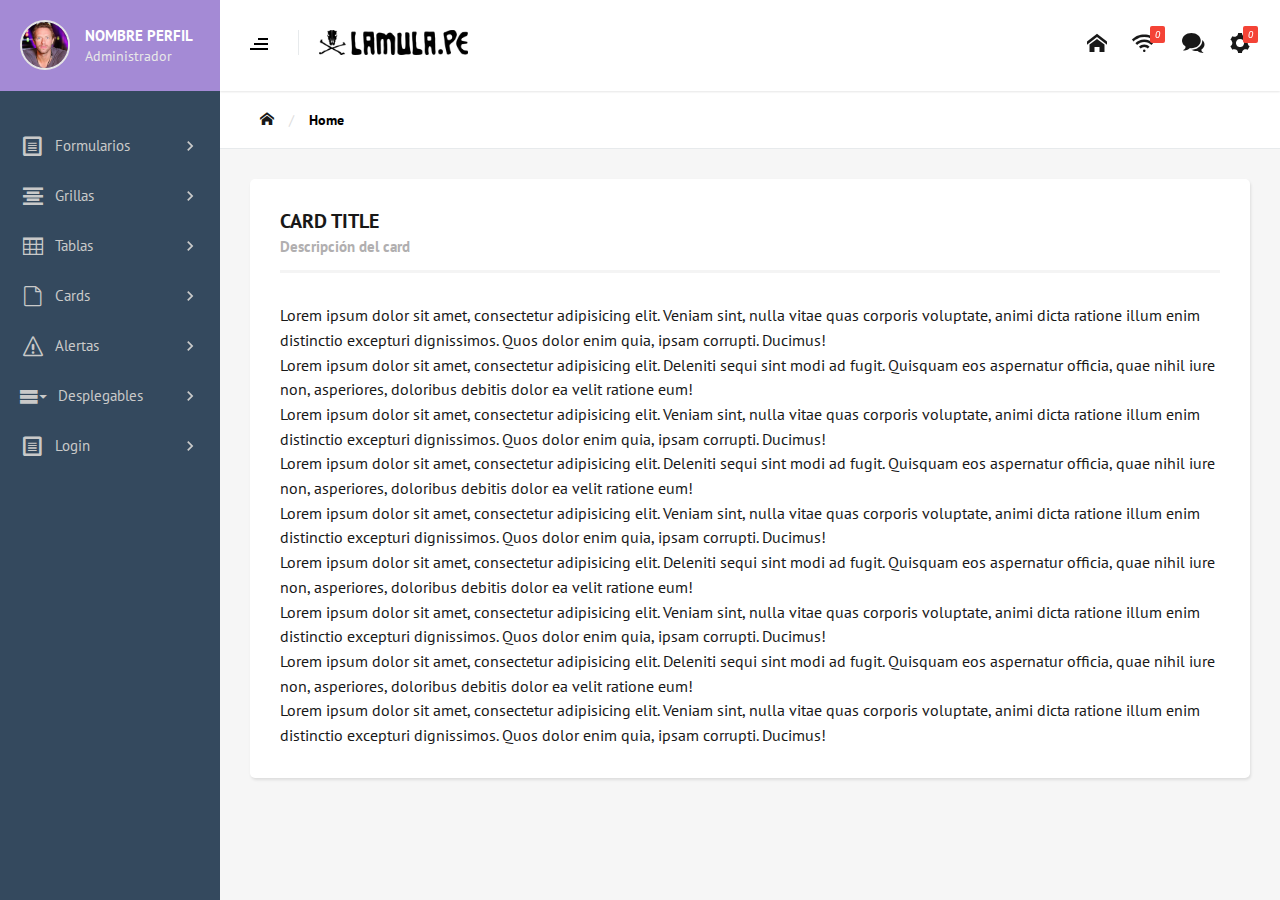
<file: index.html>
<!DOCTYPE html>
<html lang="es">
<head>
  <meta charset="UTF-8">
  <title>Dashboard</title>
  <link rel="stylesheet" href="css/styles.css" type="text/css">
  <link rel="stylesheet" href="css/icomoon/style.css">
  <!-- Roboto font -->
  <link href='https://fonts.googleapis.com/css?family=Roboto:400,500,700,400italic,300' rel='stylesheet' type='text/css'>
  <!-- PT Sans font -->
  <link href='https://fonts.googleapis.com/css?family=PT+Sans:400,700' rel='stylesheet' type='text/css'>
  <script src="js/jquery.min.js" type="text/javascript"></script>
  <script src="js/script.js" type="text/javascript"></script>
</head>
<body>
  <aside class="sidenav left">
     <header class="profile display-table">
       <img src="images/profile-picture.jpg" alt="Foto de perfil" class="user-picture display-table-cell align-left">
       <div class="info-profile display-table-cell">
         <span class="user-name">Nombre Perfil</span>
         <span class="user-role">Administrador</span>
       </div>
     </header>
     <ul class="menu">
      <li class="menu-item">
        <span class="line-left"></span>
        <div class="title-level display-table">
          <i class="icon-file-text display-table-cell vertical_middle"></i>
          <span class="display-table-cell vertical_middle">Formularios</span>
          <div class="display-table-cell vertical_middle arrow">
            <svg xmlns="http://www.w3.org/2000/svg" viewBox="0 0 24 24" width="20" height="20"><path d="M15.41 7.41L14 6l-6 6 6 6 1.41-1.41L10.83 12z"></path></svg>
          </div>
        </div>
        <ul class="second-level">
          <li class="second-level-item"><a href="inputs.html">Inputs</a></li>
          <li class="second-level-item"><a href="#">Options</a></li>
          <li class="second-level-item"><a href="selects.html">Selects</a></li>
          <li class="second-level-item"><a href="buttons.html">Buttons</a></li>
        </ul>
      </li>
      <li class="menu-item">
        <span class="line-left"></span>
        <div class="title-level display-table">
          <i class="icon-paragraph-center display-table-cell vertical_middle"></i>
          <span class="display-table-cell vertical_middle">Grillas</span>
          <div class="display-table-cell vertical_middle arrow">
            <svg xmlns="http://www.w3.org/2000/svg" viewBox="0 0 24 24" width="20" height="20"><path d="M15.41 7.41L14 6l-6 6 6 6 1.41-1.41L10.83 12z"></path></svg>
          </div>
        </div>
        <ul class="second-level">
          <li class="second-level-item"><a href="grid.html">Sistema de Grillas</a></li>
        </ul>
      </li>
      <li class="menu-item">
        <span class="line-left"></span>
        <div class="title-level display-table">
          <i class="icon-table2 display-table-cell vertical_middle"></i>
          <span class="display-table-cell vertical_middle">Tablas</span>
          <div class="display-table-cell vertical_middle arrow">
            <svg xmlns="http://www.w3.org/2000/svg" viewBox="0 0 24 24" width="20" height="20"><path d="M15.41 7.41L14 6l-6 6 6 6 1.41-1.41L10.83 12z"></path></svg>
          </div>
        </div>
        <ul class="second-level">
          <li class="second-level-item"><a href="tablas.html">Tabla normal</a></li>
          <li class="second-level-item"><a href="data_tablas.html">Data Tabla</a></li>
        </ul>
      </li>
      <li class="menu-item">
        <span class="line-left"></span>
        <div class="title-level display-table">
          <i class="icon-file-empty display-table-cell vertical_middle"></i>
          <span class="display-table-cell vertical_middle">Cards</span>
          <div class="display-table-cell vertical_middle arrow">
            <svg xmlns="http://www.w3.org/2000/svg" viewBox="0 0 24 24" width="20" height="20"><path d="M15.41 7.41L14 6l-6 6 6 6 1.41-1.41L10.83 12z"></path></svg>
          </div>
        </div>
        <ul class="second-level">
          <li class="second-level-item"><a href="#">Card 1</a></li>
        </ul>
      </li>
      <li class="menu-item">
        <span class="line-left"></span>
        <div class="title-level display-table">
          <i class="icon-warning display-table-cell vertical_middle"></i>
          <span class="display-table-cell vertical_middle">Alertas</span>
          <div class="display-table-cell vertical_middle arrow">
            <svg xmlns="http://www.w3.org/2000/svg" viewBox="0 0 24 24" width="20" height="20"><path d="M15.41 7.41L14 6l-6 6 6 6 1.41-1.41L10.83 12z"></path></svg>
          </div>
        </div>
        <ul class="second-level">
          <li class="second-level-item"><a href="alertas.html">Alert 1</a></li>
        </ul>
      </li>
      <li class="menu-item">
        <span class="line-left"></span>
        <div title="Menu item" class="title-level display-table">
          <i class="icon-menu3 display-table-cell vertical_middle"></i>
          <span class="display-table-cell vertical_middle">Desplegables</span>
          <div class="display-table-cell vertical_middle arrow">
            <svg xmlns="http://www.w3.org/2000/svg" viewBox="0 0 24 24" width="20" height="20"><path d="M15.41 7.41L14 6l-6 6 6 6 1.41-1.41L10.83 12z"></path></svg>
          </div>
        </div>
        <ul class="second-level">
          <li class="second-level-item"><a href="#">Desplegables 1</a></li>
        </ul>
      </li>
      <li class="menu-item">
        <span class="line-left"></span>
        <div title="Menu item" class="title-level display-table">
          <i class="icon-file-text display-table-cell vertical_middle"></i>
          <span class="display-table-cell vertical_middle">Login</span>
          <div class="display-table-cell vertical_middle arrow">
            <svg xmlns="http://www.w3.org/2000/svg" viewBox="0 0 24 24" width="20" height="20"><path d="M15.41 7.41L14 6l-6 6 6 6 1.41-1.41L10.83 12z"></path></svg>
          </div>
        </div>
        <ul class="second-level">
          <li class="second-level-item"><a href="login.html">Login</a></li>
        </ul>
      </li>
     </ul>
  </aside>
  <main class="right view-content">
    <header class="toolbar">
      <div class="display-table">
        <div class="display-table-cell align-left">
          <div class="display-inline bar-menu">
            <svg width="18" height="25" class="display-inline">
              <rect id="bar_1" x="8" y="4" width="18" height="2" fill="#494949"></rect>
              <rect id="bar_2" x="4" y="9" width="18" height="2" fill="#494949"></rect>
              <rect id="bar_3" x="0" y="14" width="18" height="2" fill="#494949"></rect>
            </svg>
          </div>
          <a href="index.html" title="Logo de empresa" class="logo display-inline ">
            <img src="images/logo.png" alt="Logo">
          </a>
        </div>
        <div class="display-table-cell align-right">
          <ul class="display-inline menu-header">
            <li class="menu-header-item"><a href="#"><i class="icon-home"></i></a></li>
            <li class="menu-header-item"><a href="#"><i class="icon-connection"></i><i class="counter">0</i></a></li>
            <li class="menu-header-item"><a href="#"><i class="icon-bubbles2"></i></a></li>
            <li class="menu-header-item">
              <a href="#">
                <i class="icon-cog"></i>
                <i class="counter">0</i>
              </a>
            </li>
          </ul>
          <i class="menu-header-mobile icon-menu"></i>
        </div>
      </div>
    </header>
    <div class="bread-crumb">
      <ol>
        <li class="bread-crumb-item"><a href="index.html"><i class="icon-home"></i></a></li>
        <li class="bread-crumb-item"><span>Home</span></li>
      </ol>
    </div>
    <section class="content">
      <div class="card">
        <div class="card-header">
          <h2>Card Title</h2>
          <span class="tagline">Descripción del card</span>
        </div>
        <div class="card-content">
          <p>Lorem ipsum dolor sit amet, consectetur adipisicing elit. Veniam sint, nulla vitae quas corporis voluptate, animi dicta ratione illum enim distinctio excepturi dignissimos. Quos dolor enim quia, ipsam corrupti. Ducimus!</p>
          <p>Lorem ipsum dolor sit amet, consectetur adipisicing elit. Deleniti sequi sint modi ad fugit. Quisquam eos aspernatur officia, quae nihil iure non, asperiores, doloribus debitis dolor ea velit ratione eum!</p>
          <p>Lorem ipsum dolor sit amet, consectetur adipisicing elit. Veniam sint, nulla vitae quas corporis voluptate, animi dicta ratione illum enim distinctio excepturi dignissimos. Quos dolor enim quia, ipsam corrupti. Ducimus!</p>
          <p>Lorem ipsum dolor sit amet, consectetur adipisicing elit. Deleniti sequi sint modi ad fugit. Quisquam eos aspernatur officia, quae nihil iure non, asperiores, doloribus debitis dolor ea velit ratione eum!</p>
          <p>Lorem ipsum dolor sit amet, consectetur adipisicing elit. Veniam sint, nulla vitae quas corporis voluptate, animi dicta ratione illum enim distinctio excepturi dignissimos. Quos dolor enim quia, ipsam corrupti. Ducimus!</p>
          <p>Lorem ipsum dolor sit amet, consectetur adipisicing elit. Deleniti sequi sint modi ad fugit. Quisquam eos aspernatur officia, quae nihil iure non, asperiores, doloribus debitis dolor ea velit ratione eum!</p>
          <p>Lorem ipsum dolor sit amet, consectetur adipisicing elit. Veniam sint, nulla vitae quas corporis voluptate, animi dicta ratione illum enim distinctio excepturi dignissimos. Quos dolor enim quia, ipsam corrupti. Ducimus!</p>
          <p>Lorem ipsum dolor sit amet, consectetur adipisicing elit. Deleniti sequi sint modi ad fugit. Quisquam eos aspernatur officia, quae nihil iure non, asperiores, doloribus debitis dolor ea velit ratione eum!</p>
          <p>Lorem ipsum dolor sit amet, consectetur adipisicing elit. Veniam sint, nulla vitae quas corporis voluptate, animi dicta ratione illum enim distinctio excepturi dignissimos. Quos dolor enim quia, ipsam corrupti. Ducimus!</p>
        </div>
      </div>
    </section>
  </main>
</body>
</html>
</file>
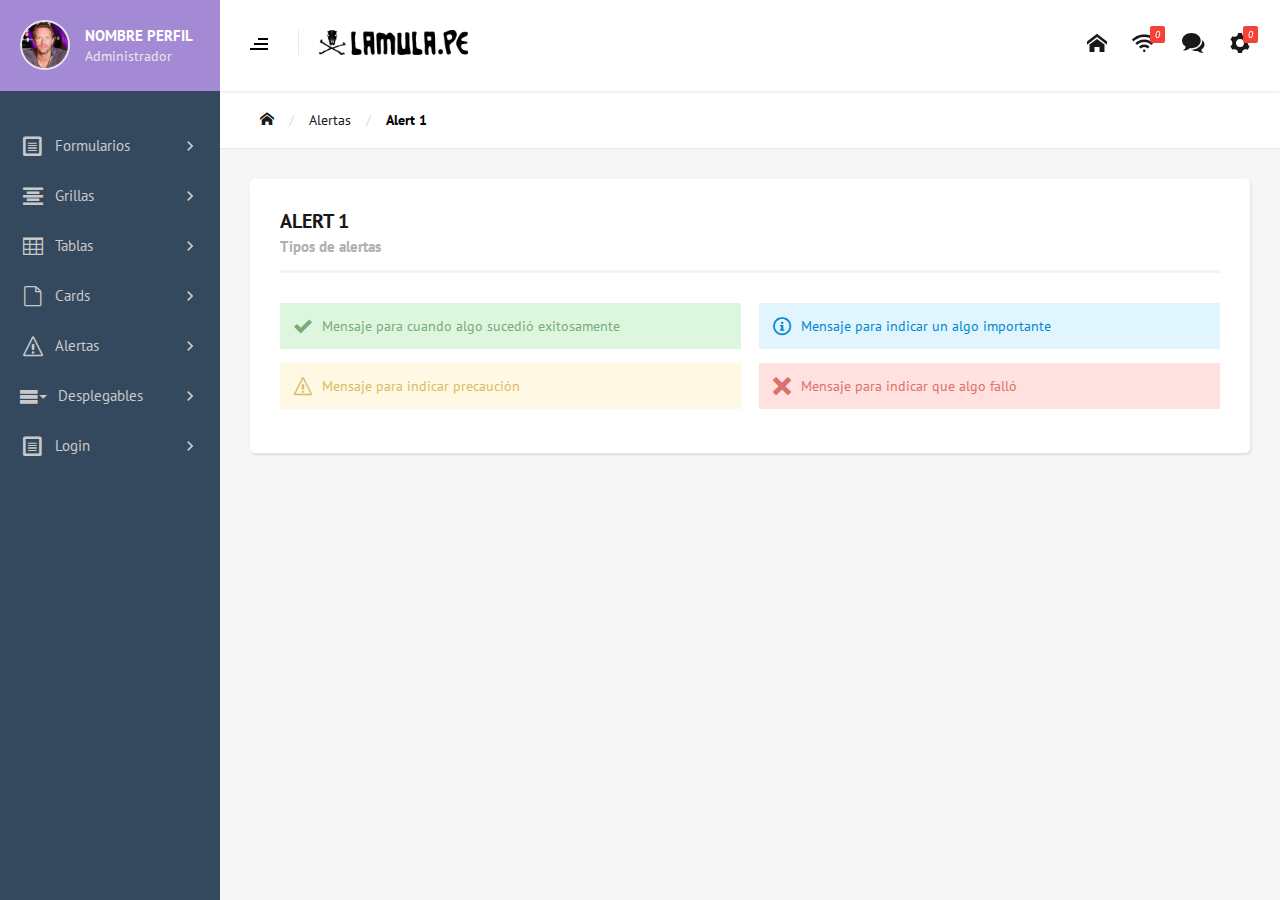
<file: alertas.html>
<!DOCTYPE html>
<html lang="es">
<head>
  <meta charset="UTF-8">
  <title>Dashboard</title>
  <link rel="stylesheet" href="css/styles.css" type="text/css">
  <link rel="stylesheet" href="css/icomoon/style.css">
  <!-- Roboto font -->
  <link href='https://fonts.googleapis.com/css?family=Roboto:400,500,700,400italic,300' rel='stylesheet' type='text/css'>
  <!-- PT Sans font -->
  <link href='https://fonts.googleapis.com/css?family=PT+Sans:400,700' rel='stylesheet' type='text/css'>
  <script src="js/jquery.min.js" type="text/javascript"></script>
  <script src="js/script.js" type="text/javascript"></script>
</head>
<body>
  <aside class="sidenav left">
     <header class="profile display-table">
       <img src="images/profile-picture.jpg" alt="Foto de perfil" class="user-picture display-table-cell align-left">
       <div class="info-profile display-table-cell">
         <span class="user-name">Nombre Perfil</span>
         <span class="user-role">Administrador</span>
       </div>
     </header>
     <ul class="menu">
      <li class="menu-item">
        <span class="line-left"></span>
        <div class="title-level display-table">
          <i class="icon-file-text display-table-cell vertical_middle"></i>
          <span class="display-table-cell vertical_middle">Formularios</span>
          <div class="display-table-cell vertical_middle arrow">
            <svg xmlns="http://www.w3.org/2000/svg" viewBox="0 0 24 24" width="20" height="20"><path d="M15.41 7.41L14 6l-6 6 6 6 1.41-1.41L10.83 12z"></path></svg>
          </div>
        </div>
        <ul class="second-level">
          <li class="second-level-item"><a href="inputs.html">Inputs</a></li>
          <li class="second-level-item"><a href="#">Options</a></li>
          <li class="second-level-item"><a href="selects.html">Selects</a></li>
          <li class="second-level-item"><a href="buttons.html">Buttons</a></li>
        </ul>
      </li>
      <li class="menu-item">
        <span class="line-left"></span>
        <div class="title-level display-table">
          <i class="icon-paragraph-center display-table-cell vertical_middle"></i>
          <span class="display-table-cell vertical_middle">Grillas</span>
          <div class="display-table-cell vertical_middle arrow">
            <svg xmlns="http://www.w3.org/2000/svg" viewBox="0 0 24 24" width="20" height="20"><path d="M15.41 7.41L14 6l-6 6 6 6 1.41-1.41L10.83 12z"></path></svg>
          </div>
        </div>
        <ul class="second-level">
          <li class="second-level-item"><a href="grid.html">Sistema de Grillas</a></li>
        </ul>
      </li>
      <li class="menu-item">
        <span class="line-left"></span>
        <div class="title-level display-table">
          <i class="icon-table2 display-table-cell vertical_middle"></i>
          <span class="display-table-cell vertical_middle">Tablas</span>
          <div class="display-table-cell vertical_middle arrow">
            <svg xmlns="http://www.w3.org/2000/svg" viewBox="0 0 24 24" width="20" height="20"><path d="M15.41 7.41L14 6l-6 6 6 6 1.41-1.41L10.83 12z"></path></svg>
          </div>
        </div>
        <ul class="second-level">
          <li class="second-level-item"><a href="tablas.html">Tabla normal</a></li>
          <li class="second-level-item"><a href="data_tablas.html">Data Tabla</a></li>
        </ul>
      </li>
      <li class="menu-item">
        <span class="line-left"></span>
        <div class="title-level display-table">
          <i class="icon-file-empty display-table-cell vertical_middle"></i>
          <span class="display-table-cell vertical_middle">Cards</span>
          <div class="display-table-cell vertical_middle arrow">
            <svg xmlns="http://www.w3.org/2000/svg" viewBox="0 0 24 24" width="20" height="20"><path d="M15.41 7.41L14 6l-6 6 6 6 1.41-1.41L10.83 12z"></path></svg>
          </div>
        </div>
        <ul class="second-level">
          <li class="second-level-item"><a href="#">Card 1</a></li>
        </ul>
      </li>
      <li class="menu-item">
        <span class="line-left"></span>
        <div class="title-level display-table">
          <i class="icon-warning display-table-cell vertical_middle"></i>
          <span class="display-table-cell vertical_middle">Alertas</span>
          <div class="display-table-cell vertical_middle arrow">
            <svg xmlns="http://www.w3.org/2000/svg" viewBox="0 0 24 24" width="20" height="20"><path d="M15.41 7.41L14 6l-6 6 6 6 1.41-1.41L10.83 12z"></path></svg>
          </div>
        </div>
        <ul class="second-level">
          <li class="second-level-item"><a href="alertas.html">Alert 1</a></li>
        </ul>
      </li>
      <li class="menu-item">
        <span class="line-left"></span>
        <div title="Menu item" class="title-level display-table">
          <i class="icon-menu3 display-table-cell vertical_middle"></i>
          <span class="display-table-cell vertical_middle">Desplegables</span>
          <div class="display-table-cell vertical_middle arrow">
            <svg xmlns="http://www.w3.org/2000/svg" viewBox="0 0 24 24" width="20" height="20"><path d="M15.41 7.41L14 6l-6 6 6 6 1.41-1.41L10.83 12z"></path></svg>
          </div>
        </div>
        <ul class="second-level">
          <li class="second-level-item"><a href="#">Desplegables 1</a></li>
        </ul>
      </li>
      <li class="menu-item">
        <span class="line-left"></span>
        <div title="Menu item" class="title-level display-table">
          <i class="icon-file-text display-table-cell vertical_middle"></i>
          <span class="display-table-cell vertical_middle">Login</span>
          <div class="display-table-cell vertical_middle arrow">
            <svg xmlns="http://www.w3.org/2000/svg" viewBox="0 0 24 24" width="20" height="20"><path d="M15.41 7.41L14 6l-6 6 6 6 1.41-1.41L10.83 12z"></path></svg>
          </div>
        </div>
        <ul class="second-level">
          <li class="second-level-item"><a href="login.html">Login</a></li>
        </ul>
      </li>
     </ul>
  </aside>
  <main class="view-content">
    <header class="toolbar">
      <div class="display-table">
        <div class="display-table-cell align-left">
          <div class="display-inline bar-menu">
            <svg width="18" height="25" class="display-inline">
              <rect id="bar_1" x="8" y="4" width="18" height="2" fill="#494949"></rect>
              <rect id="bar_2" x="4" y="9" width="18" height="2" fill="#494949"></rect>
              <rect id="bar_3" x="0" y="14" width="18" height="2" fill="#494949"></rect>
            </svg>
          </div>
          <a href="index.html" title="Logo de empresa" class="logo display-inline ">
            <img src="images/logo.png" alt="Logo">
          </a>
        </div>
        <div class="display-table-cell align-right">
          <ul class="display-inline menu-header">
            <li class="menu-header-item"><a href="#"><i class="icon-home"></i></a></li>
            <li class="menu-header-item"><a href="#"><i class="icon-connection"></i><i class="counter">0</i></a></li>
            <li class="menu-header-item"><a href="#"><i class="icon-bubbles2"></i></a></li>
            <li class="menu-header-item">
              <a href="#">
                <i class="icon-cog"></i>
                <i class="counter">0</i>
              </a>
            </li>
          </ul>
          <i class="menu-header-mobile icon-menu"></i>
        </div>
      </div>
    </header>
    <div class="bread-crumb">
      <ol>
        <li class="bread-crumb-item"><a href="index.html"><i class="icon-home"></i></a></li>
        <li class="bread-crumb-item"><span>Alertas</span></li>
        <li class="bread-crumb-item"><span>Alert 1</span></li>
      </ol>
    </div>
    <section class="content">
      <div class="card mb_30">
        <div class="card-header">
          <h2>Alert 1</h2>
          <span class="tagline">Tipos de alertas</span>
        </div>
        <div class="card-content table-content">
          <div class="row column-2">
            <div class="alert-container column success display-table">
              <i class="icon-checkmark display-table-cell"></i>
              <span class="display-table-cell">Mensaje para cuando algo sucedió exitosamente</span>
            </div>
            <div class="alert-container column important">
              <i class="icon-info display-table-cell"></i>
              <span class="display-table-cell">Mensaje para indicar un algo importante</span>
            </div>
          </div>
          <div class="row column-2">
            <div class="alert-container column warning">
              <i class="icon-warning display-table-cell"></i>
              <span class="display-table-cell">Mensaje para indicar precaución</span>
            </div>
            <div class="alert-container column failed">
              <i class="icon-cross display-table-cell"></i>
              <span class="display-table-cell">Mensaje para indicar que algo falló</span>
            </div>
          </div>
        </div>
      </div>
    </section>
  </main>
</body>
</html>
</file>
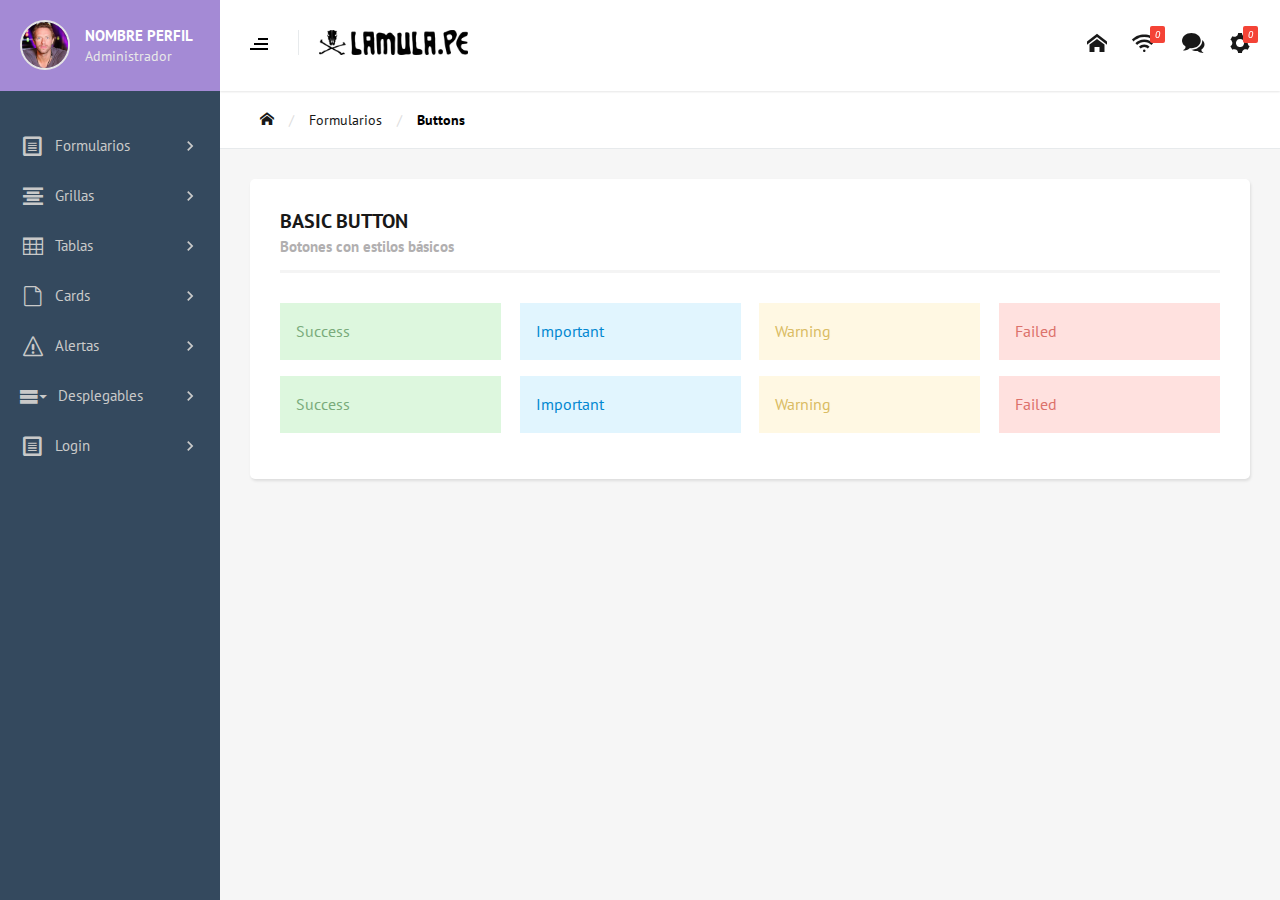
<file: buttons.html>
<!DOCTYPE html>
<html lang="es">
<head>
  <meta charset="UTF-8">
  <title>Dashboard</title>
  <link rel="stylesheet" href="css/styles.css" type="text/css">
  <link rel="stylesheet" href="css/icomoon/style.css">
  <!-- Roboto font -->
  <link href='https://fonts.googleapis.com/css?family=Roboto:400,500,700,400italic,300' rel='stylesheet' type='text/css'>
  <!-- PT Sans font -->
  <link href='https://fonts.googleapis.com/css?family=PT+Sans:400,700' rel='stylesheet' type='text/css'>
  <script src="js/jquery.min.js" type="text/javascript"></script>
  <script src="js/script.js" type="text/javascript"></script>
</head>
<body>
  <aside class="sidenav left">
     <header class="profile display-table">
       <img src="images/profile-picture.jpg" alt="Foto de perfil" class="user-picture display-table-cell align-left">
       <div class="info-profile display-table-cell">
         <span class="user-name">Nombre Perfil</span>
         <span class="user-role">Administrador</span>
       </div>
     </header>
     <ul class="menu">
      <li class="menu-item">
        <span class="line-left"></span>
        <div class="title-level display-table">
          <i class="icon-file-text display-table-cell vertical_middle"></i>
          <span class="display-table-cell vertical_middle">Formularios</span>
          <div class="display-table-cell vertical_middle arrow">
            <svg xmlns="http://www.w3.org/2000/svg" viewBox="0 0 24 24" width="20" height="20"><path d="M15.41 7.41L14 6l-6 6 6 6 1.41-1.41L10.83 12z"></path></svg>
          </div>
        </div>
        <ul class="second-level">
          <li class="second-level-item"><a href="inputs.html">Inputs</a></li>
          <li class="second-level-item"><a href="#">Options</a></li>
          <li class="second-level-item"><a href="selects.html">Selects</a></li>
          <li class="second-level-item"><a href="buttons.html">Buttons</a></li>
        </ul>
      </li>
      <li class="menu-item">
        <span class="line-left"></span>
        <div class="title-level display-table">
          <i class="icon-paragraph-center display-table-cell vertical_middle"></i>
          <span class="display-table-cell vertical_middle">Grillas</span>
          <div class="display-table-cell vertical_middle arrow">
            <svg xmlns="http://www.w3.org/2000/svg" viewBox="0 0 24 24" width="20" height="20"><path d="M15.41 7.41L14 6l-6 6 6 6 1.41-1.41L10.83 12z"></path></svg>
          </div>
        </div>
        <ul class="second-level">
          <li class="second-level-item"><a href="grid.html">Sistema de Grillas</a></li>
        </ul>
      </li>
      <li class="menu-item">
        <span class="line-left"></span>
        <div class="title-level display-table">
          <i class="icon-table2 display-table-cell vertical_middle"></i>
          <span class="display-table-cell vertical_middle">Tablas</span>
          <div class="display-table-cell vertical_middle arrow">
            <svg xmlns="http://www.w3.org/2000/svg" viewBox="0 0 24 24" width="20" height="20"><path d="M15.41 7.41L14 6l-6 6 6 6 1.41-1.41L10.83 12z"></path></svg>
          </div>
        </div>
        <ul class="second-level">
          <li class="second-level-item"><a href="tablas.html">Tabla normal</a></li>
          <li class="second-level-item"><a href="data_tablas.html">Data Tabla</a></li>
        </ul>
      </li>
      <li class="menu-item">
        <span class="line-left"></span>
        <div class="title-level display-table">
          <i class="icon-file-empty display-table-cell vertical_middle"></i>
          <span class="display-table-cell vertical_middle">Cards</span>
          <div class="display-table-cell vertical_middle arrow">
            <svg xmlns="http://www.w3.org/2000/svg" viewBox="0 0 24 24" width="20" height="20"><path d="M15.41 7.41L14 6l-6 6 6 6 1.41-1.41L10.83 12z"></path></svg>
          </div>
        </div>
        <ul class="second-level">
          <li class="second-level-item"><a href="#">Card 1</a></li>
        </ul>
      </li>
      <li class="menu-item">
        <span class="line-left"></span>
        <div class="title-level display-table">
          <i class="icon-warning display-table-cell vertical_middle"></i>
          <span class="display-table-cell vertical_middle">Alertas</span>
          <div class="display-table-cell vertical_middle arrow">
            <svg xmlns="http://www.w3.org/2000/svg" viewBox="0 0 24 24" width="20" height="20"><path d="M15.41 7.41L14 6l-6 6 6 6 1.41-1.41L10.83 12z"></path></svg>
          </div>
        </div>
        <ul class="second-level">
          <li class="second-level-item"><a href="alertas.html">Alert 1</a></li>
        </ul>
      </li>
      <li class="menu-item">
        <span class="line-left"></span>
        <div title="Menu item" class="title-level display-table">
          <i class="icon-menu3 display-table-cell vertical_middle"></i>
          <span class="display-table-cell vertical_middle">Desplegables</span>
          <div class="display-table-cell vertical_middle arrow">
            <svg xmlns="http://www.w3.org/2000/svg" viewBox="0 0 24 24" width="20" height="20"><path d="M15.41 7.41L14 6l-6 6 6 6 1.41-1.41L10.83 12z"></path></svg>
          </div>
        </div>
        <ul class="second-level">
          <li class="second-level-item"><a href="#">Desplegables 1</a></li>
        </ul>
      </li>
      <li class="menu-item">
        <span class="line-left"></span>
        <div title="Menu item" class="title-level display-table">
          <i class="icon-file-text display-table-cell vertical_middle"></i>
          <span class="display-table-cell vertical_middle">Login</span>
          <div class="display-table-cell vertical_middle arrow">
            <svg xmlns="http://www.w3.org/2000/svg" viewBox="0 0 24 24" width="20" height="20"><path d="M15.41 7.41L14 6l-6 6 6 6 1.41-1.41L10.83 12z"></path></svg>
          </div>
        </div>
        <ul class="second-level">
          <li class="second-level-item"><a href="login.html">Login</a></li>
        </ul>
      </li>
     </ul>
  </aside>
  <main class="view-content">
    <header class="toolbar">
      <div class="display-table">
        <div class="display-table-cell align-left">
          <div class="display-inline bar-menu">
            <svg width="18" height="25" class="display-inline">
              <rect id="bar_1" x="8" y="4" width="18" height="2" fill="#494949"></rect>
              <rect id="bar_2" x="4" y="9" width="18" height="2" fill="#494949"></rect>
              <rect id="bar_3" x="0" y="14" width="18" height="2" fill="#494949"></rect>
            </svg>
          </div>
          <a href="index.html" title="Logo de empresa" class="logo display-inline ">
            <img src="images/logo.png" alt="Logo">
          </a>
        </div>
        <div class="display-table-cell align-right">
          <ul class="display-inline menu-header">
            <li class="menu-header-item"><a href="#"><i class="icon-home"></i></a></li>
            <li class="menu-header-item"><a href="#"><i class="icon-connection"></i><i class="counter">0</i></a></li>
            <li class="menu-header-item"><a href="#"><i class="icon-bubbles2"></i></a></li>
            <li class="menu-header-item">
              <a href="#">
                <i class="icon-cog"></i>
                <i class="counter">0</i>
              </a>
            </li>
          </ul>
          <i class="menu-header-mobile icon-menu"></i>
        </div>
      </div>
    </header>
    <div class="bread-crumb">
      <ol>
        <li class="bread-crumb-item"><a href="index.html"><i class="icon-home"></i></a></li>
        <li class="bread-crumb-item"><span>Formularios</span></li>
        <li class="bread-crumb-item"><span>Buttons</span></li>
      </ol>
    </div>
    <section class="content">
      <div class="card mb_30">
        <div class="card-header">
          <h2>Basic button</h2>
          <span class="tagline">Botones con estilos básicos</span>
        </div>
        <div class="card-content">
          <div class="row column-4">
            <div class="column button-bg success">Success</div>
            <div class="column button-bg important">Important</div>
            <div class="column button-bg warning">Warning</div>
            <div class="column button-bg failed">Failed</div>
          </div>
          <div class="row column-4">
            <div class="column button-ln success">Success</div>
            <div class="column button-ln important">Important</div>
            <div class="column button-ln warning">Warning</div>
            <div class="column button-ln failed">Failed</div>
          </div>
        </div>
      </div>
    </section>
  </main>
</body>
</html>
</file>
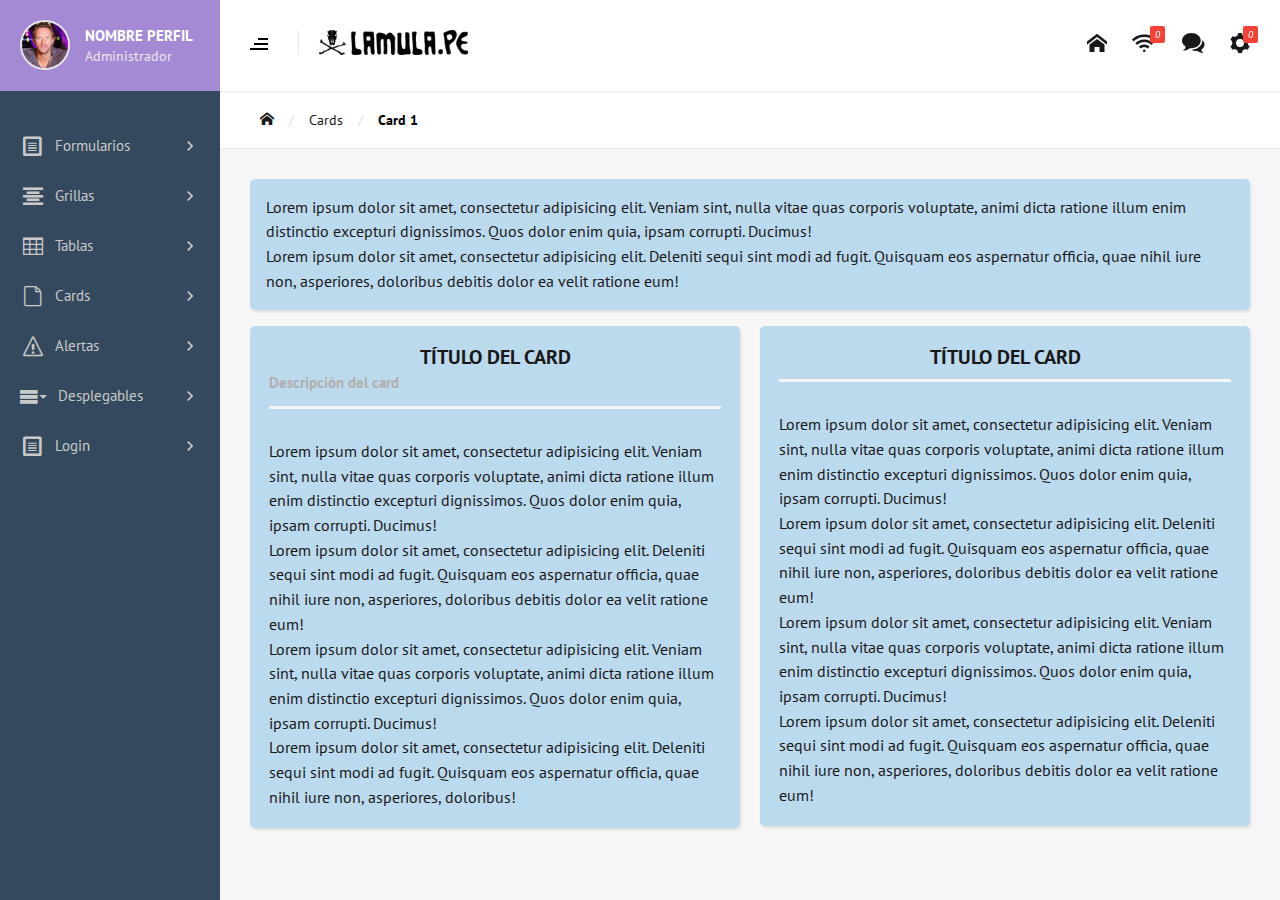
<file: cards.html>
<!DOCTYPE html>
<html lang="es">
<head>
  <meta charset="UTF-8">
  <title>Dashboard</title>
  <link rel="stylesheet" href="css/styles.css" type="text/css">
  <link rel="stylesheet" href="css/icomoon/style.css">
  <!-- Roboto font -->
  <link href='https://fonts.googleapis.com/css?family=Roboto:400,500,700,400italic,300' rel='stylesheet' type='text/css'>
  <!-- PT Sans font -->
  <link href='https://fonts.googleapis.com/css?family=PT+Sans:400,700' rel='stylesheet' type='text/css'>
  <script src="js/jquery.min.js" type="text/javascript"></script>
  <script src="js/script.js" type="text/javascript"></script>
</head>
<body>
  <aside class="sidenav left">
     <header class="profile display-table">
       <img src="images/profile-picture.jpg" alt="Foto de perfil" class="user-picture display-table-cell align-left">
       <div class="info-profile display-table-cell">
         <span class="user-name">Nombre Perfil</span>
         <span class="user-role">Administrador</span>
       </div>
     </header>
     <ul class="menu">
      <li class="menu-item">
        <span class="line-left"></span>
        <div class="title-level display-table">
          <i class="icon-file-text display-table-cell vertical_middle"></i>
          <span class="display-table-cell vertical_middle">Formularios</span>
          <div class="display-table-cell vertical_middle arrow">
            <svg xmlns="http://www.w3.org/2000/svg" viewBox="0 0 24 24" width="20" height="20"><path d="M15.41 7.41L14 6l-6 6 6 6 1.41-1.41L10.83 12z"></path></svg>
          </div>
        </div>
        <ul class="second-level">
          <li class="second-level-item"><a href="inputs.html">Inputs</a></li>
          <li class="second-level-item"><a href="#">Options</a></li>
          <li class="second-level-item"><a href="selects.html">Selects</a></li>
          <li class="second-level-item"><a href="buttons.html">Buttons</a></li>
        </ul>
      </li>
      <li class="menu-item">
        <span class="line-left"></span>
        <div class="title-level display-table">
          <i class="icon-paragraph-center display-table-cell vertical_middle"></i>
          <span class="display-table-cell vertical_middle">Grillas</span>
          <div class="display-table-cell vertical_middle arrow">
            <svg xmlns="http://www.w3.org/2000/svg" viewBox="0 0 24 24" width="20" height="20"><path d="M15.41 7.41L14 6l-6 6 6 6 1.41-1.41L10.83 12z"></path></svg>
          </div>
        </div>
        <ul class="second-level">
          <li class="second-level-item"><a href="grid.html">Sistema de Grillas</a></li>
        </ul>
      </li>
      <li class="menu-item">
        <span class="line-left"></span>
        <div class="title-level display-table">
          <i class="icon-table2 display-table-cell vertical_middle"></i>
          <span class="display-table-cell vertical_middle">Tablas</span>
          <div class="display-table-cell vertical_middle arrow">
            <svg xmlns="http://www.w3.org/2000/svg" viewBox="0 0 24 24" width="20" height="20"><path d="M15.41 7.41L14 6l-6 6 6 6 1.41-1.41L10.83 12z"></path></svg>
          </div>
        </div>
        <ul class="second-level">
          <li class="second-level-item"><a href="tablas.html">Tabla normal</a></li>
          <li class="second-level-item"><a href="data_tablas.html">Data Tabla</a></li>
        </ul>
      </li>
      <li class="menu-item">
        <span class="line-left"></span>
        <div class="title-level display-table">
          <i class="icon-file-empty display-table-cell vertical_middle"></i>
          <span class="display-table-cell vertical_middle">Cards</span>
          <div class="display-table-cell vertical_middle arrow">
            <svg xmlns="http://www.w3.org/2000/svg" viewBox="0 0 24 24" width="20" height="20"><path d="M15.41 7.41L14 6l-6 6 6 6 1.41-1.41L10.83 12z"></path></svg>
          </div>
        </div>
        <ul class="second-level">
          <li class="second-level-item"><a href="#">Card 1</a></li>
        </ul>
      </li>
      <li class="menu-item">
        <span class="line-left"></span>
        <div class="title-level display-table">
          <i class="icon-warning display-table-cell vertical_middle"></i>
          <span class="display-table-cell vertical_middle">Alertas</span>
          <div class="display-table-cell vertical_middle arrow">
            <svg xmlns="http://www.w3.org/2000/svg" viewBox="0 0 24 24" width="20" height="20"><path d="M15.41 7.41L14 6l-6 6 6 6 1.41-1.41L10.83 12z"></path></svg>
          </div>
        </div>
        <ul class="second-level">
          <li class="second-level-item"><a href="alertas.html">Alert 1</a></li>
        </ul>
      </li>
      <li class="menu-item">
        <span class="line-left"></span>
        <div title="Menu item" class="title-level display-table">
          <i class="icon-menu3 display-table-cell vertical_middle"></i>
          <span class="display-table-cell vertical_middle">Desplegables</span>
          <div class="display-table-cell vertical_middle arrow">
            <svg xmlns="http://www.w3.org/2000/svg" viewBox="0 0 24 24" width="20" height="20"><path d="M15.41 7.41L14 6l-6 6 6 6 1.41-1.41L10.83 12z"></path></svg>
          </div>
        </div>
        <ul class="second-level">
          <li class="second-level-item"><a href="#">Desplegables 1</a></li>
        </ul>
      </li>
      <li class="menu-item">
        <span class="line-left"></span>
        <div title="Menu item" class="title-level display-table">
          <i class="icon-file-text display-table-cell vertical_middle"></i>
          <span class="display-table-cell vertical_middle">Login</span>
          <div class="display-table-cell vertical_middle arrow">
            <svg xmlns="http://www.w3.org/2000/svg" viewBox="0 0 24 24" width="20" height="20"><path d="M15.41 7.41L14 6l-6 6 6 6 1.41-1.41L10.83 12z"></path></svg>
          </div>
        </div>
        <ul class="second-level">
          <li class="second-level-item"><a href="login.html">Login</a></li>
        </ul>
      </li>
     </ul>
  </aside>
  <main class="right view-content">
    <header class="toolbar">
      <div class="display-table">
        <div class="display-table-cell align-left">
          <div class="display-inline bar-menu">
            <svg width="18" height="25" class="display-inline">
              <rect id="bar_1" x="8" y="4" width="18" height="2" fill="#494949"></rect>
              <rect id="bar_2" x="4" y="9" width="18" height="2" fill="#494949"></rect>
              <rect id="bar_3" x="0" y="14" width="18" height="2" fill="#494949"></rect>
            </svg>
          </div>
          <a href="index.html" title="Logo de empresa" class="logo display-inline ">
            <img src="images/logo.png" alt="Logo">
          </a>
        </div>
        <div class="display-table-cell align-right">
          <ul class="display-inline menu-header">
            <li class="menu-header-item"><a href="#"><i class="icon-home"></i></a></li>
            <li class="menu-header-item"><a href="#"><i class="icon-connection"></i><i class="counter">0</i></a></li>
            <li class="menu-header-item"><a href="#"><i class="icon-bubbles2"></i></a></li>
            <li class="menu-header-item">
              <a href="#">
                <i class="icon-cog"></i>
                <i class="counter">0</i>
              </a>
            </li>
          </ul>
          <i class="menu-header-mobile icon-menu"></i>
        </div>
      </div>
    </header>
    <div class="bread-crumb">
      <ol>
        <li class="bread-crumb-item"><a href="index.html"><i class="icon-home"></i></a></li>
        <li class="bread-crumb-item"><span>Cards</span></li>
        <li class="bread-crumb-item"><span>Card 1</span></li>
      </ol>
    </div>
    <section class="content">
      <div class="row total">
        <div class="card column card-content">
          <p>Lorem ipsum dolor sit amet, consectetur adipisicing elit. Veniam sint, nulla vitae quas corporis voluptate, animi dicta ratione illum enim distinctio excepturi dignissimos. Quos dolor enim quia, ipsam corrupti. Ducimus!</p>
          <p>Lorem ipsum dolor sit amet, consectetur adipisicing elit. Deleniti sequi sint modi ad fugit. Quisquam eos aspernatur officia, quae nihil iure non, asperiores, doloribus debitis dolor ea velit ratione eum!</p>
        </div>
      </div>
      <div class="row column-2">
        <div class="card column">
          <div class="card-header">
            <h2>Título del card</h2>
            <span class="tagline">Descripción del card</span>
          </div>
          <div class="card-content">
            <p>Lorem ipsum dolor sit amet, consectetur adipisicing elit. Veniam sint, nulla vitae quas corporis voluptate, animi dicta ratione illum enim distinctio excepturi dignissimos. Quos dolor enim quia, ipsam corrupti. Ducimus!</p>
            <p>Lorem ipsum dolor sit amet, consectetur adipisicing elit. Deleniti sequi sint modi ad fugit. Quisquam eos aspernatur officia, quae nihil iure non, asperiores, doloribus debitis dolor ea velit ratione eum!</p>
            <p>Lorem ipsum dolor sit amet, consectetur adipisicing elit. Veniam sint, nulla vitae quas corporis voluptate, animi dicta ratione illum enim distinctio excepturi dignissimos. Quos dolor enim quia, ipsam corrupti. Ducimus!</p>
            <p>Lorem ipsum dolor sit amet, consectetur adipisicing elit. Deleniti sequi sint modi ad fugit. Quisquam eos aspernatur officia, quae nihil iure non, asperiores, doloribus!</p>
          </div>
        </div>
        <div class="card column">
          <div class="card-header border0">
            <h2>Título del card</h2>
          </div>
          <div class="card-content">
            <p>Lorem ipsum dolor sit amet, consectetur adipisicing elit. Veniam sint, nulla vitae quas corporis voluptate, animi dicta ratione illum enim distinctio excepturi dignissimos. Quos dolor enim quia, ipsam corrupti. Ducimus!</p>
            <p>Lorem ipsum dolor sit amet, consectetur adipisicing elit. Deleniti sequi sint modi ad fugit. Quisquam eos aspernatur officia, quae nihil iure non, asperiores, doloribus debitis dolor ea velit ratione eum!</p>
            <p>Lorem ipsum dolor sit amet, consectetur adipisicing elit. Veniam sint, nulla vitae quas corporis voluptate, animi dicta ratione illum enim distinctio excepturi dignissimos. Quos dolor enim quia, ipsam corrupti. Ducimus!</p>
            <p>Lorem ipsum dolor sit amet, consectetur adipisicing elit. Deleniti sequi sint modi ad fugit. Quisquam eos aspernatur officia, quae nihil iure non, asperiores, doloribus debitis dolor ea velit ratione eum!</p>
          </div>
        </div>
      </div>
    </section>
  </main>
</body>
</html>
</file>
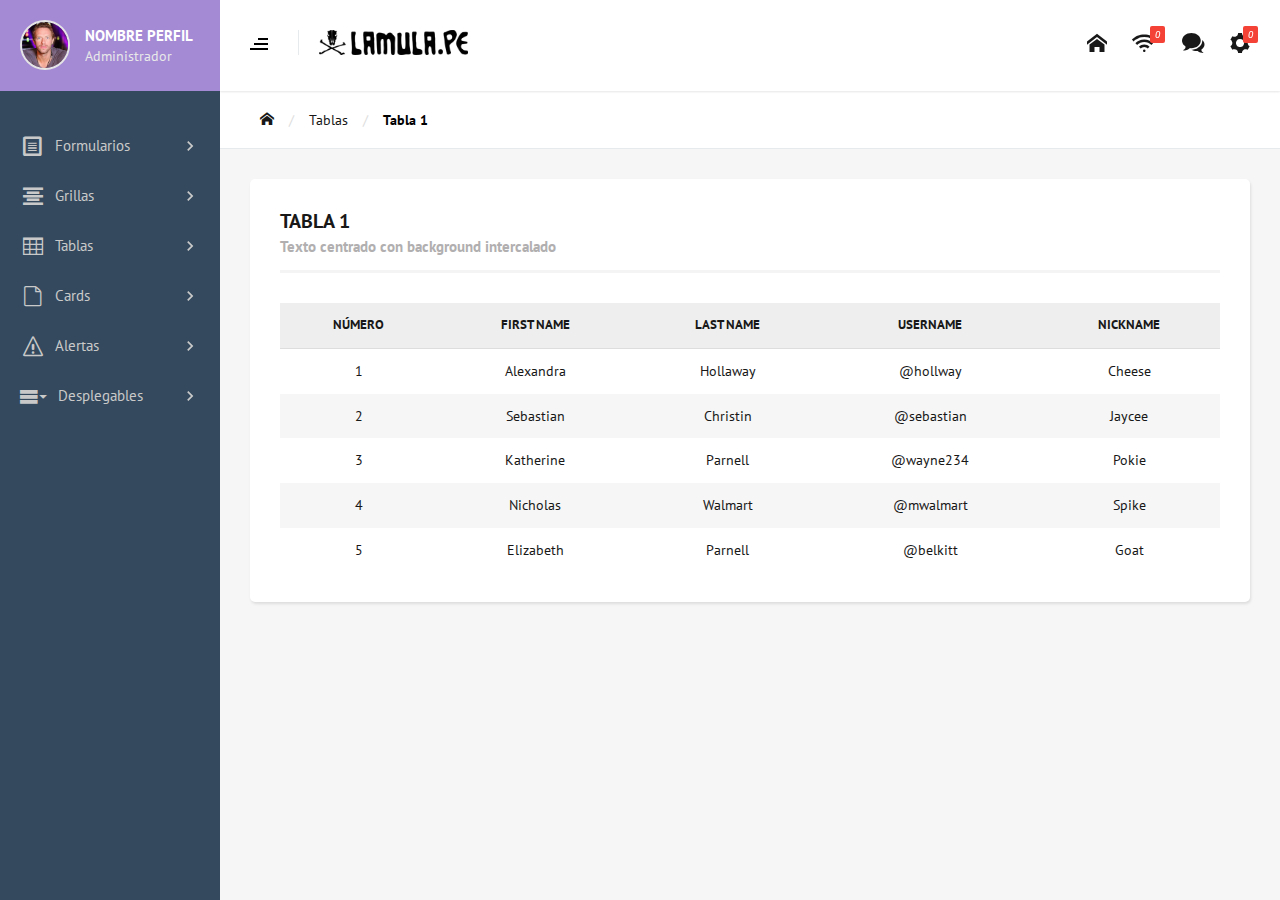
<file: data_tablas.html>
<!DOCTYPE html>
<html lang="es">
<head>
  <meta charset="UTF-8">
  <title>Dashboard</title>
  <link rel="stylesheet" href="css/styles.css" type="text/css">
  <link rel="stylesheet" href="css/icomoon/style.css">
  <!-- Roboto font -->
  <link href='https://fonts.googleapis.com/css?family=Roboto:400,500,700,400italic,300' rel='stylesheet' type='text/css'>
  <!-- PT Sans font -->
  <link href='https://fonts.googleapis.com/css?family=PT+Sans:400,700' rel='stylesheet' type='text/css'>
  <link rel="stylesheet" href="">
  <script src="js/jquery.min.js" type="text/javascript"></script>
  <script src="js/script.js" type="text/javascript"></script>
</head>
<body>
  <aside class="sidenav left">
     <header class="profile display-table">
       <img src="images/profile-picture.jpg" alt="Foto de perfil" class="user-picture display-table-cell align-left">
       <div class="info-profile display-table-cell">
         <span class="user-name">Nombre Perfil</span>
         <span class="user-role">Administrador</span>
       </div>
     </header>
     <ul class="menu">
      <li class="menu-item">
        <span class="line-left"></span>
        <div class="title-level display-table">
          <i class="icon-file-text display-table-cell vertical_middle"></i>
          <span class="display-table-cell vertical_middle">Formularios</span>
          <div class="display-table-cell vertical_middle arrow">
            <svg xmlns="http://www.w3.org/2000/svg" viewBox="0 0 24 24" width="20" height="20"><path d="M15.41 7.41L14 6l-6 6 6 6 1.41-1.41L10.83 12z"></path></svg>
          </div>
        </div>
        <ul class="second-level">
          <li class="second-level-item"><a href="inputs.html">Inputs</a></li>
          <li class="second-level-item"><a href="#">Options</a></li>
          <li class="second-level-item"><a href="buttons.html">Buttons</a></li>
        </ul>
      </li>
      <li class="menu-item">
        <span class="line-left"></span>
        <div class="title-level display-table">
          <i class="icon-paragraph-center display-table-cell vertical_middle"></i>
          <span class="display-table-cell vertical_middle">Grillas</span>
          <div class="display-table-cell vertical_middle arrow">
            <svg xmlns="http://www.w3.org/2000/svg" viewBox="0 0 24 24" width="20" height="20"><path d="M15.41 7.41L14 6l-6 6 6 6 1.41-1.41L10.83 12z"></path></svg>
          </div>
        </div>
        <ul class="second-level">
          <li class="second-level-item"><a href="grid.html">Sistema de Grillas</a></li>
        </ul>
      </li>
      <li class="menu-item">
        <span class="line-left"></span>
        <div class="title-level display-table">
          <i class="icon-table2 display-table-cell vertical_middle"></i>
          <span class="display-table-cell vertical_middle">Tablas</span>
          <div class="display-table-cell vertical_middle arrow">
            <svg xmlns="http://www.w3.org/2000/svg" viewBox="0 0 24 24" width="20" height="20"><path d="M15.41 7.41L14 6l-6 6 6 6 1.41-1.41L10.83 12z"></path></svg>
          </div>
        </div>
        <ul class="second-level">
          <li class="second-level-item"><a href="tablas.html">Tabla normal</a></li>
          <li class="second-level-item"><a href="data_tablas.html">Data Tabla</a></li>
        </ul>
      </li>
      <li class="menu-item">
        <span class="line-left"></span>
        <div class="title-level display-table">
          <i class="icon-file-empty display-table-cell vertical_middle"></i>
          <span class="display-table-cell vertical_middle">Cards</span>
          <div class="display-table-cell vertical_middle arrow">
            <svg xmlns="http://www.w3.org/2000/svg" viewBox="0 0 24 24" width="20" height="20"><path d="M15.41 7.41L14 6l-6 6 6 6 1.41-1.41L10.83 12z"></path></svg>
          </div>
        </div>
        <ul class="second-level">
          <li class="second-level-item"><a href="#">Card 1</a></li>
        </ul>
      </li>
      <li class="menu-item">
        <span class="line-left"></span>
        <div class="title-level display-table">
          <i class="icon-warning display-table-cell vertical_middle"></i>
          <span class="display-table-cell vertical_middle">Alertas</span>
          <div class="display-table-cell vertical_middle arrow">
            <svg xmlns="http://www.w3.org/2000/svg" viewBox="0 0 24 24" width="20" height="20"><path d="M15.41 7.41L14 6l-6 6 6 6 1.41-1.41L10.83 12z"></path></svg>
          </div>
        </div>
        <ul class="second-level">
          <li class="second-level-item"><a href="alertas.html">Alert 1</a></li>
        </ul>
      </li>
      <li class="menu-item">
        <span class="line-left"></span>
        <div title="Menu item" class="title-level display-table">
          <i class="icon-menu3 display-table-cell vertical_middle"></i>
          <span class="display-table-cell vertical_middle">Desplegables</span>
          <div class="display-table-cell vertical_middle arrow">
            <svg xmlns="http://www.w3.org/2000/svg" viewBox="0 0 24 24" width="20" height="20"><path d="M15.41 7.41L14 6l-6 6 6 6 1.41-1.41L10.83 12z"></path></svg>
          </div>
        </div>
        <ul class="second-level">
          <li class="second-level-item"><a href="#">Desplegables 1</a></li>
        </ul>
      </li>
     </ul>
  </aside>
  <main class="view-content">
    <header class="toolbar">
      <div class="display-table">
        <div class="display-table-cell align-left">
          <div class="display-inline bar-menu">
            <svg width="18" height="25" class="display-inline">
              <rect id="bar_1" x="8" y="4" width="18" height="2" fill="#494949"></rect>
              <rect id="bar_2" x="4" y="9" width="18" height="2" fill="#494949"></rect>
              <rect id="bar_3" x="0" y="14" width="18" height="2" fill="#494949"></rect>
            </svg>
          </div>
          <a href="index.html" title="Logo de empresa" class="logo display-inline ">
            <img src="images/logo.png" alt="Logo">
          </a>
        </div>
        <div class="display-table-cell align-right">
          <ul class="display-inline menu-header">
            <li class="menu-header-item"><a href="#"><i class="icon-home"></i></a></li>
            <li class="menu-header-item"><a href="#"><i class="icon-connection"></i><i class="counter">0</i></a></li>
            <li class="menu-header-item"><a href="#"><i class="icon-bubbles2"></i></a></li>
            <li class="menu-header-item">
              <a href="#">
                <i class="icon-cog"></i>
                <i class="counter">0</i>
              </a>
            </li>
          </ul>
          <i class="menu-header-mobile icon-menu"></i>
        </div>
      </div>
    </header>
    <div class="bread-crumb">
      <ol>
        <li class="bread-crumb-item"><a href="index.html"><i class="icon-home"></i></a></li>
        <li class="bread-crumb-item"><span>Tablas</span></li>
        <li class="bread-crumb-item"><span>Tabla 1</span></li>
      </ol>
    </div>
    <section class="content">
      <div class="card mb_30">
        <div class="card-header">
          <h2>Tabla 1</h2>
          <span class="tagline">Texto centrado con background intercalado</span>
        </div>
        <div class="card-content table-content">
          <table class="td-bg">
            <thead>
              <tr>
                <th>Número</th>
                <th>First name</th>
                <th>Last name</th>
                <th>Username</th>
                <th>Nickname</th>
              </tr>
            </thead>
            <tbody>
              <tr>
                <td>1</td>
                <td>Alexandra</td>
                <td>Hollaway</td>
                <td>@hollway</td>
                <td>Cheese</td>
              </tr>
              <tr>
                <td>2</td>
                <td>Sebastian</td>
                <td>Christin</td>
                <td>@sebastian</td>
                <td>Jaycee</td>
              </tr>
              <tr>
                <td>3</td>
                <td>Katherine</td>
                <td>Parnell</td>
                <td>@wayne234</td>
                <td>Pokie</td>
              </tr>
              <tr>
                <td>4</td>
                <td>Nicholas</td>
                <td>Walmart</td>
                <td>@mwalmart</td>
                <td>Spike</td>
              </tr>
              <tr>
                <td>5</td>
                <td>Elizabeth</td>
                <td>Parnell</td>
                <td>@belkitt  </td>
                <td>Goat</td>
              </tr>
            </tbody>
          </table>
        </div>
      </div>
    </section>
  </main>
</body>
</html>
</file>
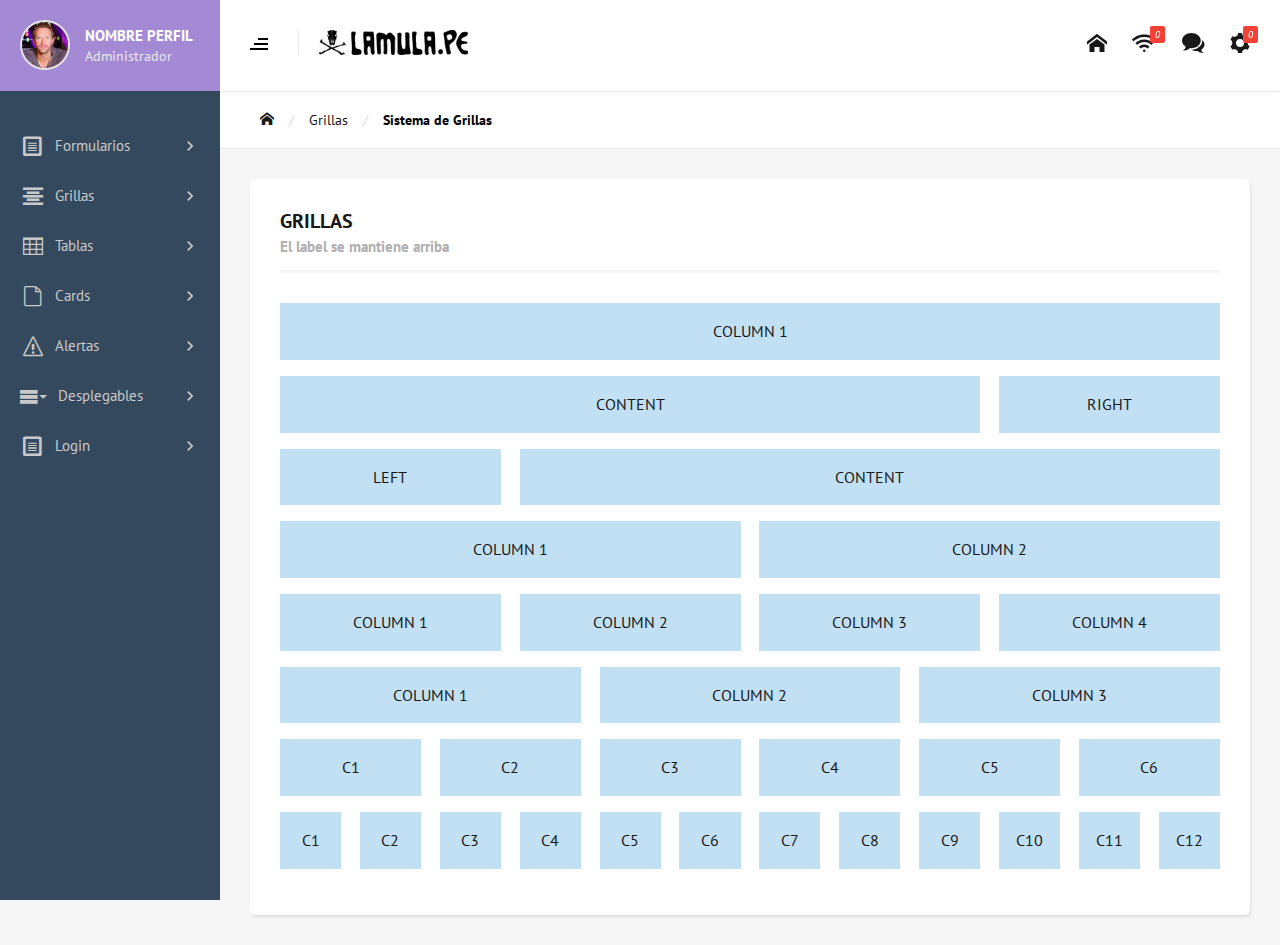
<file: grid.html>
<!DOCTYPE html>
<html lang="es">
<head>
  <meta charset="UTF-8">
  <title>Dashboard</title>
  <link rel="stylesheet" href="css/styles.css" type="text/css">
  <link rel="stylesheet" href="css/icomoon/style.css">
  <!-- Roboto font -->
  <link href='https://fonts.googleapis.com/css?family=Roboto:400,500,700,400italic,300' rel='stylesheet' type='text/css'>
  <!-- PT Sans font -->
  <link href='https://fonts.googleapis.com/css?family=PT+Sans:400,700' rel='stylesheet' type='text/css'>
  <script src="js/jquery.min.js" type="text/javascript"></script>
  <script src="js/script.js" type="text/javascript"></script>
</head>
<body>
  <aside class="sidenav left">
     <header class="profile display-table">
       <img src="images/profile-picture.jpg" alt="Foto de perfil" class="user-picture display-table-cell align-left">
       <div class="info-profile display-table-cell">
         <span class="user-name">Nombre Perfil</span>
         <span class="user-role">Administrador</span>
       </div>
     </header>
     <ul class="menu">
      <li class="menu-item">
        <span class="line-left"></span>
        <div class="title-level display-table">
          <i class="icon-file-text display-table-cell vertical_middle"></i>
          <span class="display-table-cell vertical_middle">Formularios</span>
          <div class="display-table-cell vertical_middle arrow">
            <svg xmlns="http://www.w3.org/2000/svg" viewBox="0 0 24 24" width="20" height="20"><path d="M15.41 7.41L14 6l-6 6 6 6 1.41-1.41L10.83 12z"></path></svg>
          </div>
        </div>
        <ul class="second-level">
          <li class="second-level-item"><a href="inputs.html">Inputs</a></li>
          <li class="second-level-item"><a href="#">Options</a></li>
          <li class="second-level-item"><a href="selects.html">Selects</a></li>
          <li class="second-level-item"><a href="buttons.html">Buttons</a></li>
        </ul>
      </li>
      <li class="menu-item">
        <span class="line-left"></span>
        <div class="title-level display-table">
          <i class="icon-paragraph-center display-table-cell vertical_middle"></i>
          <span class="display-table-cell vertical_middle">Grillas</span>
          <div class="display-table-cell vertical_middle arrow">
            <svg xmlns="http://www.w3.org/2000/svg" viewBox="0 0 24 24" width="20" height="20"><path d="M15.41 7.41L14 6l-6 6 6 6 1.41-1.41L10.83 12z"></path></svg>
          </div>
        </div>
        <ul class="second-level">
          <li class="second-level-item"><a href="grid.html">Sistema de Grillas</a></li>
        </ul>
      </li>
      <li class="menu-item">
        <span class="line-left"></span>
        <div class="title-level display-table">
          <i class="icon-table2 display-table-cell vertical_middle"></i>
          <span class="display-table-cell vertical_middle">Tablas</span>
          <div class="display-table-cell vertical_middle arrow">
            <svg xmlns="http://www.w3.org/2000/svg" viewBox="0 0 24 24" width="20" height="20"><path d="M15.41 7.41L14 6l-6 6 6 6 1.41-1.41L10.83 12z"></path></svg>
          </div>
        </div>
        <ul class="second-level">
          <li class="second-level-item"><a href="tablas.html">Tabla normal</a></li>
          <li class="second-level-item"><a href="data_tablas.html">Data Tabla</a></li>
        </ul>
      </li>
      <li class="menu-item">
        <span class="line-left"></span>
        <div class="title-level display-table">
          <i class="icon-file-empty display-table-cell vertical_middle"></i>
          <span class="display-table-cell vertical_middle">Cards</span>
          <div class="display-table-cell vertical_middle arrow">
            <svg xmlns="http://www.w3.org/2000/svg" viewBox="0 0 24 24" width="20" height="20"><path d="M15.41 7.41L14 6l-6 6 6 6 1.41-1.41L10.83 12z"></path></svg>
          </div>
        </div>
        <ul class="second-level">
          <li class="second-level-item"><a href="#">Card 1</a></li>
        </ul>
      </li>
      <li class="menu-item">
        <span class="line-left"></span>
        <div class="title-level display-table">
          <i class="icon-warning display-table-cell vertical_middle"></i>
          <span class="display-table-cell vertical_middle">Alertas</span>
          <div class="display-table-cell vertical_middle arrow">
            <svg xmlns="http://www.w3.org/2000/svg" viewBox="0 0 24 24" width="20" height="20"><path d="M15.41 7.41L14 6l-6 6 6 6 1.41-1.41L10.83 12z"></path></svg>
          </div>
        </div>
        <ul class="second-level">
          <li class="second-level-item"><a href="alertas.html">Alert 1</a></li>
        </ul>
      </li>
      <li class="menu-item">
        <span class="line-left"></span>
        <div title="Menu item" class="title-level display-table">
          <i class="icon-menu3 display-table-cell vertical_middle"></i>
          <span class="display-table-cell vertical_middle">Desplegables</span>
          <div class="display-table-cell vertical_middle arrow">
            <svg xmlns="http://www.w3.org/2000/svg" viewBox="0 0 24 24" width="20" height="20"><path d="M15.41 7.41L14 6l-6 6 6 6 1.41-1.41L10.83 12z"></path></svg>
          </div>
        </div>
        <ul class="second-level">
          <li class="second-level-item"><a href="#">Desplegables 1</a></li>
        </ul>
      </li>
      <li class="menu-item">
        <span class="line-left"></span>
        <div title="Menu item" class="title-level display-table">
          <i class="icon-file-text display-table-cell vertical_middle"></i>
          <span class="display-table-cell vertical_middle">Login</span>
          <div class="display-table-cell vertical_middle arrow">
            <svg xmlns="http://www.w3.org/2000/svg" viewBox="0 0 24 24" width="20" height="20"><path d="M15.41 7.41L14 6l-6 6 6 6 1.41-1.41L10.83 12z"></path></svg>
          </div>
        </div>
        <ul class="second-level">
          <li class="second-level-item"><a href="login.html">Login</a></li>
        </ul>
      </li>
     </ul>
  </aside>
  <main class="view-content">
    <header class="toolbar">
      <div class="display-table">
        <div class="display-table-cell align-left">
          <div class="display-inline bar-menu">
            <svg width="18" height="25" class="display-inline">
              <rect id="bar_1" x="8" y="4" width="18" height="2" fill="#494949"></rect>
              <rect id="bar_2" x="4" y="9" width="18" height="2" fill="#494949"></rect>
              <rect id="bar_3" x="0" y="14" width="18" height="2" fill="#494949"></rect>
            </svg>
          </div>
          <a href="index.html" title="Logo de empresa" class="logo display-inline ">
            <img src="images/logo.png" alt="Logo">
          </a>
        </div>
        <div class="display-table-cell align-right">
          <ul class="display-inline menu-header">
            <li class="menu-header-item"><a href="#"><i class="icon-home"></i></a></li>
            <li class="menu-header-item"><a href="#"><i class="icon-connection"></i><i class="counter">0</i></a></li>
            <li class="menu-header-item"><a href="#"><i class="icon-bubbles2"></i></a></li>
            <li class="menu-header-item">
              <a href="#">
                <i class="icon-cog"></i>
                <i class="counter">0</i>
              </a>
            </li>
          </ul>
          <i class="menu-header-mobile icon-menu"></i>
        </div>
      </div>
    </header>
    <div class="bread-crumb">
      <ol>
        <li class="bread-crumb-item"><a href="index.html"><i class="icon-home"></i></a></li>
        <li class="bread-crumb-item"><span>Grillas</span></li>
        <li class="bread-crumb-item"><span>Sistema de Grillas</span></li>
      </ol>
    </div>
    <section class="content">
      <div class="card">
        <div class="card-header">
          <h2>Grillas</h2>
          <span class="tagline">El label se mantiene arriba</span>
        </div>
        <div class="card-content grid-example">
          <div class="row total">
            <div class="column">
              <h2 class="title">COLUMN 1</h2>
            </div>
          </div>

          <div class="row right-sidebar">
            <div class="column grid-content">
              <h2 class="title">CONTENT</h2>
            </div>
            <aside class="column sidebar">
              <h2 class="title">RIGHT</h2>
            </aside>
          </div>

          <div class="row left-sidebar">
            <aside class="column sidebar">
              <h2 class="title">LEFT</h2>
            </aside>
            <div class="column grid-content">
              <h2 class="title">CONTENT</h2>
            </div>
          </div>

          <div class="row column-2">
            <div class="column">
              <h2 class="title">COLUMN 1</h2>
            </div>
            <div class="column">
              <h2 class="title">COLUMN 2</h2>
            </div>
          </div>

          <div class="row column-4">
            <div class="column">
              <h2 class="title">COLUMN 1</h2>
            </div>
            <div class="column">
              <h2 class="title">COLUMN 2</h2>
            </div>
            <div class="column">
              <h2 class="title">COLUMN 3</h2>
            </div>
            <div class="column">
              <h2 class="title">COLUMN 4</h2>
            </div>
          </div>

          <div class="row column-3">
            <div class="column">
              <h2 class="title">COLUMN 1</h2>
            </div>
            <div class="column">
              <h2 class="title">COLUMN 2</h2>
            </div>
            <div class="column">
              <h2 class="title">COLUMN 3</h2>
            </div>
          </div>

          <div class="row column-6">
            <div class="column">
              <h2 class="title">C1</h2>
            </div>
            <div class="column">
              <h2 class="title">C2</h2>
            </div>
            <div class="column">
              <h2 class="title">C3</h2>
            </div>
            <div class="column">
              <h2 class="title">C4</h2>
            </div>
            <div class="column">
              <h2 class="title">C5</h2>
            </div>
            <div class="column">
              <h2 class="title">C6</h2>
            </div>
          </div>

          <div class="row column-12">
            <div class="column">
              <h2 class="title">C1</h2>
            </div>
            <div class="column">
              <h2 class="title">C2</h2>
            </div>
            <div class="column">
              <h2 class="title">C3</h2>
            </div>
            <div class="column">
              <h2 class="title">C4</h2>
            </div>
            <div class="column">
              <h2 class="title">C5</h2>
            </div>
            <div class="column">
              <h2 class="title">C6</h2>
            </div>
            <div class="column">
              <h2 class="title">C7</h2>
            </div>
            <div class="column">
              <h2 class="title">C8</h2>
            </div>
            <div class="column">
              <h2 class="title">C9</h2>
            </div>
            <div class="column">
              <h2 class="title">C10</h2>
            </div>
            <div class="column">
              <h2 class="title">C11</h2>
            </div>
            <div class="column">
              <h2 class="title">C12</h2>
            </div>
          </div>
        </div>
      </div>
    </section>
  </main>
</body>
</html>
</file>
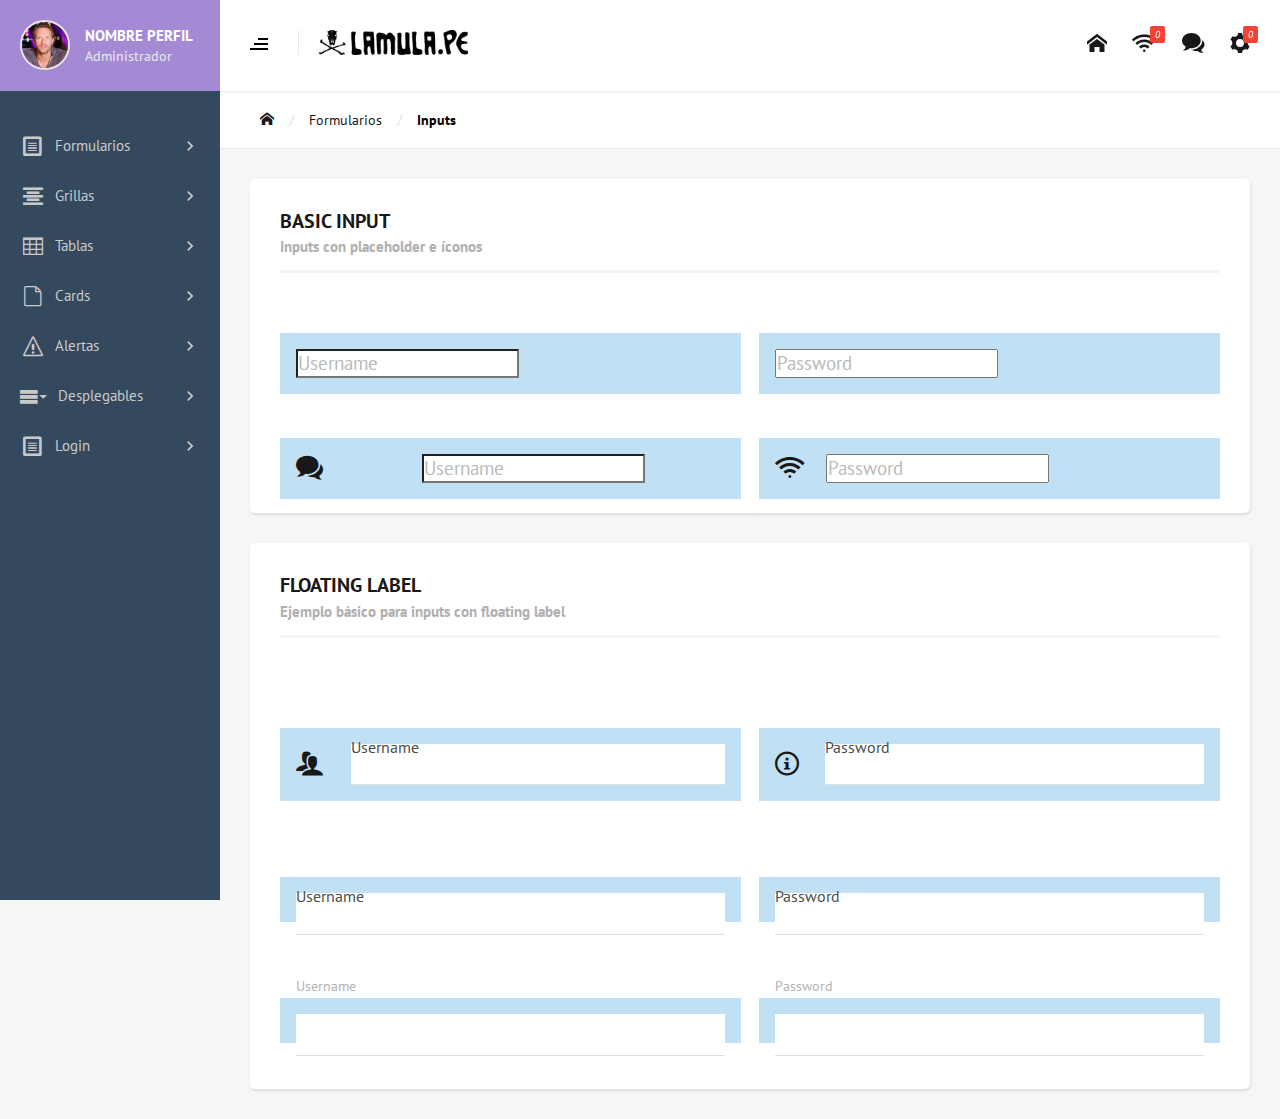
<file: inputs.html>
<!DOCTYPE html>
<html lang="es">
<head>
  <meta charset="UTF-8">
  <title>Dashboard</title>
  <link rel="stylesheet" href="css/styles.css" type="text/css">
  <link rel="stylesheet" href="css/icomoon/style.css">
  <!-- Roboto font -->
  <link href='https://fonts.googleapis.com/css?family=Roboto:400,500,700,400italic,300' rel='stylesheet' type='text/css'>
  <!-- PT Sans font -->
  <link href='https://fonts.googleapis.com/css?family=PT+Sans:400,700' rel='stylesheet' type='text/css'>
  <script src="js/jquery.min.js" type="text/javascript"></script>
  <script src="js/script.js" type="text/javascript"></script>
</head>
<body>
  <aside class="sidenav left">
     <header class="profile display-table">
       <img src="images/profile-picture.jpg" alt="Foto de perfil" class="user-picture display-table-cell align-left">
       <div class="info-profile display-table-cell">
         <span class="user-name">Nombre Perfil</span>
         <span class="user-role">Administrador</span>
       </div>
     </header>
     <ul class="menu">
      <li class="menu-item">
        <span class="line-left"></span>
        <div class="title-level display-table">
          <i class="icon-file-text display-table-cell vertical_middle"></i>
          <span class="display-table-cell vertical_middle">Formularios</span>
          <div class="display-table-cell vertical_middle arrow">
            <svg xmlns="http://www.w3.org/2000/svg" viewBox="0 0 24 24" width="20" height="20"><path d="M15.41 7.41L14 6l-6 6 6 6 1.41-1.41L10.83 12z"></path></svg>
          </div>
        </div>
        <ul class="second-level">
          <li class="second-level-item"><a href="inputs.html">Inputs</a></li>
          <li class="second-level-item"><a href="#">Options</a></li>
          <li class="second-level-item"><a href="selects.html">Selects</a></li>
          <li class="second-level-item"><a href="buttons.html">Buttons</a></li>
        </ul>
      </li>
      <li class="menu-item">
        <span class="line-left"></span>
        <div class="title-level display-table">
          <i class="icon-paragraph-center display-table-cell vertical_middle"></i>
          <span class="display-table-cell vertical_middle">Grillas</span>
          <div class="display-table-cell vertical_middle arrow">
            <svg xmlns="http://www.w3.org/2000/svg" viewBox="0 0 24 24" width="20" height="20"><path d="M15.41 7.41L14 6l-6 6 6 6 1.41-1.41L10.83 12z"></path></svg>
          </div>
        </div>
        <ul class="second-level">
          <li class="second-level-item"><a href="grid.html">Sistema de Grillas</a></li>
        </ul>
      </li>
      <li class="menu-item">
        <span class="line-left"></span>
        <div class="title-level display-table">
          <i class="icon-table2 display-table-cell vertical_middle"></i>
          <span class="display-table-cell vertical_middle">Tablas</span>
          <div class="display-table-cell vertical_middle arrow">
            <svg xmlns="http://www.w3.org/2000/svg" viewBox="0 0 24 24" width="20" height="20"><path d="M15.41 7.41L14 6l-6 6 6 6 1.41-1.41L10.83 12z"></path></svg>
          </div>
        </div>
        <ul class="second-level">
          <li class="second-level-item"><a href="tablas.html">Tabla normal</a></li>
          <li class="second-level-item"><a href="data_tablas.html">Data Tabla</a></li>
        </ul>
      </li>
      <li class="menu-item">
        <span class="line-left"></span>
        <div class="title-level display-table">
          <i class="icon-file-empty display-table-cell vertical_middle"></i>
          <span class="display-table-cell vertical_middle">Cards</span>
          <div class="display-table-cell vertical_middle arrow">
            <svg xmlns="http://www.w3.org/2000/svg" viewBox="0 0 24 24" width="20" height="20"><path d="M15.41 7.41L14 6l-6 6 6 6 1.41-1.41L10.83 12z"></path></svg>
          </div>
        </div>
        <ul class="second-level">
          <li class="second-level-item"><a href="#">Card 1</a></li>
        </ul>
      </li>
      <li class="menu-item">
        <span class="line-left"></span>
        <div class="title-level display-table">
          <i class="icon-warning display-table-cell vertical_middle"></i>
          <span class="display-table-cell vertical_middle">Alertas</span>
          <div class="display-table-cell vertical_middle arrow">
            <svg xmlns="http://www.w3.org/2000/svg" viewBox="0 0 24 24" width="20" height="20"><path d="M15.41 7.41L14 6l-6 6 6 6 1.41-1.41L10.83 12z"></path></svg>
          </div>
        </div>
        <ul class="second-level">
          <li class="second-level-item"><a href="alertas.html">Alert 1</a></li>
        </ul>
      </li>
      <li class="menu-item">
        <span class="line-left"></span>
        <div title="Menu item" class="title-level display-table">
          <i class="icon-menu3 display-table-cell vertical_middle"></i>
          <span class="display-table-cell vertical_middle">Desplegables</span>
          <div class="display-table-cell vertical_middle arrow">
            <svg xmlns="http://www.w3.org/2000/svg" viewBox="0 0 24 24" width="20" height="20"><path d="M15.41 7.41L14 6l-6 6 6 6 1.41-1.41L10.83 12z"></path></svg>
          </div>
        </div>
        <ul class="second-level">
          <li class="second-level-item"><a href="#">Desplegables 1</a></li>
        </ul>
      </li>
      <li class="menu-item">
        <span class="line-left"></span>
        <div title="Menu item" class="title-level display-table">
          <i class="icon-file-text display-table-cell vertical_middle"></i>
          <span class="display-table-cell vertical_middle">Login</span>
          <div class="display-table-cell vertical_middle arrow">
            <svg xmlns="http://www.w3.org/2000/svg" viewBox="0 0 24 24" width="20" height="20"><path d="M15.41 7.41L14 6l-6 6 6 6 1.41-1.41L10.83 12z"></path></svg>
          </div>
        </div>
        <ul class="second-level">
          <li class="second-level-item"><a href="login.html">Login</a></li>
        </ul>
      </li>
     </ul>
  </aside>
  <main class="view-content">
    <header class="toolbar">
      <div class="display-table">
        <div class="display-table-cell align-left">
          <div class="display-inline bar-menu">
            <svg width="18" height="25" class="display-inline">
              <rect id="bar_1" x="8" y="4" width="18" height="2" fill="#494949"></rect>
              <rect id="bar_2" x="4" y="9" width="18" height="2" fill="#494949"></rect>
              <rect id="bar_3" x="0" y="14" width="18" height="2" fill="#494949"></rect>
            </svg>
          </div>
          <a href="index.html" title="Logo de empresa" class="logo display-inline ">
            <img src="images/logo.png" alt="Logo">
          </a>
        </div>
        <div class="display-table-cell align-right">
          <ul class="display-inline menu-header">
            <li class="menu-header-item"><a href="#"><i class="icon-home"></i></a></li>
            <li class="menu-header-item"><a href="#"><i class="icon-connection"></i><i class="counter">0</i></a></li>
            <li class="menu-header-item"><a href="#"><i class="icon-bubbles2"></i></a></li>
            <li class="menu-header-item">
              <a href="#">
                <i class="icon-cog"></i>
                <i class="counter">0</i>
              </a>
            </li>
          </ul>
          <i class="menu-header-mobile icon-menu"></i>
        </div>
      </div>
    </header>
    <div class="bread-crumb">
      <ol>
        <li class="bread-crumb-item"><a href="index.html"><i class="icon-home"></i></a></li>
        <li class="bread-crumb-item"><span>Formularios</span></li>
        <li class="bread-crumb-item"><span>Inputs</span></li>
      </ol>
    </div>
    <section class="content">
      <div class="card mb_30">
        <div class="card-header">
          <h2>Basic input</h2>
          <span class="tagline">Inputs con placeholder e íconos</span>
        </div>
        <div class="card-content">
          <form action="" class="form-3">
            <div class="row column-2 group-form">
              <div class="column">
                <input class="input-type-3" type="text" required id="username" placeholder="Username">
                <div class="bar"></div>
              </div>
              <div class="column">
                <input class="input-type-3" type="password" required id="password" placeholder="Password">
                <span class="bar"></span>
              </div>
            </div>
            <div class="row column-2 group-form">
              <div class="column display-table">
                <i class="icon-bubbles2 display-table-cell input-icon"></i>
                <input class="input-type-3 display-table-cell" type="text" required id="username" placeholder="Username">
                <div class="bar"></div>
              </div>
              <div class="column display-table">
                <i class="icon-connection display-table-cell input-icon"></i>
                <input class="input-type-3 display-table-cell" type="password" required id="password" placeholder="Password">
                <span class="bar"></span>
              </div>
            </div>
          </form>
        </div>
      </div>
      <div class="card">
        <div class="card-header">
          <h2>Floating label</h2>
          <span class="tagline">Ejemplo básico para inputs con floating label</span>
        </div>
        <div class="card-content">
          <form action="">
            <div class="row column-2">
              <div class="display-table column group-form">
                <i class="display-table-cell input-icon icon-users"></i>
                <div class="display-table-cell">
                  <input class="input-type-1" type="text" required id="username">
                  <div class="bar"></div>
                  <label class="label-type-1" for="username">Username</label>
                </div>
              </div>
              <div class="column display-table group-form">
                <i class="input-icon icon-info display-table-cell"></i>
                <div class="display-table-cell">
                  <input class="input-type-1" type="password" required id="password">
                  <span class="bar"></span>
                  <label class="label-type-1" for="password">Password</label>
                </div>
              </div>
            </div>
            <div class="row column-2">
              <div class="column group-form">
                <input class="input-type-1" type="text" required id="username">
                <div class="bar"></div>
                <label class="label-type-1" for="username">Username</label>
              </div>
              <div class="column group-form">
                <input class="input-type-1" type="password" required id="password">
                <span class="bar"></span>
                <label class="label-type-1" for="password">Password</label>
              </div>
            </div>
            <div class="row column-2">
              <div class="column group-form">
                <input class="input-type-2" type="text" required id="username">
                <div class="bar"></div>
                <label class="label-type-2" for="username">Username</label>
              </div>
              <div class="column group-form">
                <input class="input-type-2" type="password" required id="password">
                <span class="bar"></span>
                <label class="label-type-2" for="password">Password</label>
              </div>
            </div>
          </form>
        </div>
      </div>
    </section>
  </main>
</body>
</html>
</file>
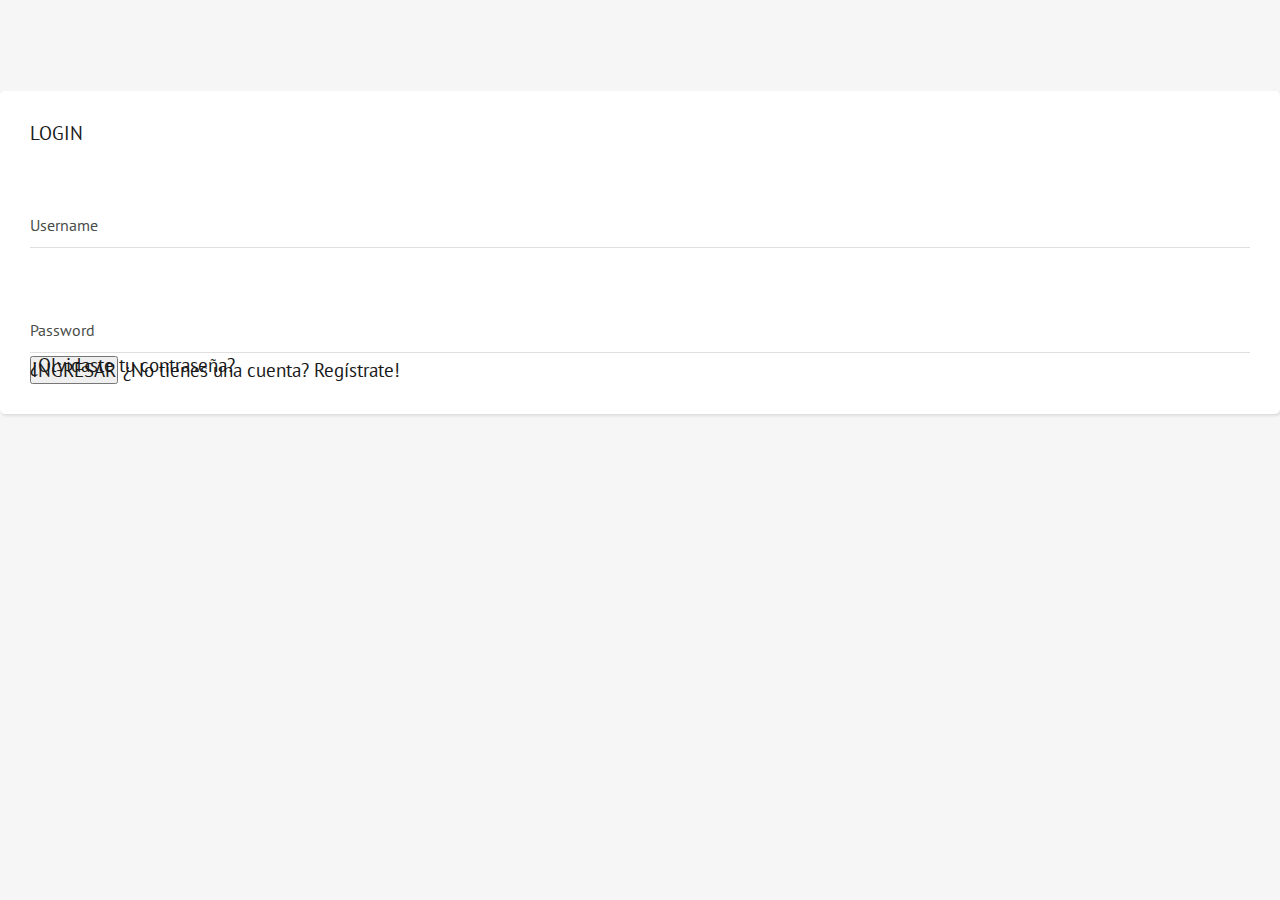
<file: login.html>
<!DOCTYPE html>
<html lang="es">
<head>
  <meta charset="UTF-8">
  <title>Dashboard</title>
  <link rel="stylesheet" href="css/styles.css" type="text/css">
  <link rel="stylesheet" href="css/icomoon/style.css">
  <!-- Roboto font -->
  <link href='https://fonts.googleapis.com/css?family=Roboto:400,500,700,400italic,300' rel='stylesheet' type='text/css'>
  <!-- PT Sans font -->
  <link href='https://fonts.googleapis.com/css?family=PT+Sans:400,700' rel='stylesheet' type='text/css'>
  <script src="js/jquery.min.js" type="text/javascript"></script>
  <script src="js/script.js" type="text/javascript"></script>
</head>
<body>
  <div class="login-container">
    <form action="" class="card">
      <h2>LOGIN</h2>
      <div class="group-form">
        <input class="input-type-1" type="text" required id="username">
        <div class="bar"></div>
        <label for="username">Username</label>
      </div>
      <div class="group-form">
        <input class="input-type-1" type="password" required id="password">
        <span class="bar"></span>
        <label for="password">Password</label>
        <a class="reset" href="reset.html">¿Olvidaste tu contraseña?</a>
      </div>
      <a href="index.html" class="not-active" id="validate-link">
        <button class="button-ln" type="button">
          INGRESAR
        </button>
      </a>
      <a class="" href="register.html">¿No tienes una cuenta? Regístrate!</a>
    </form>
  </div>
</body>
</html>
</file>
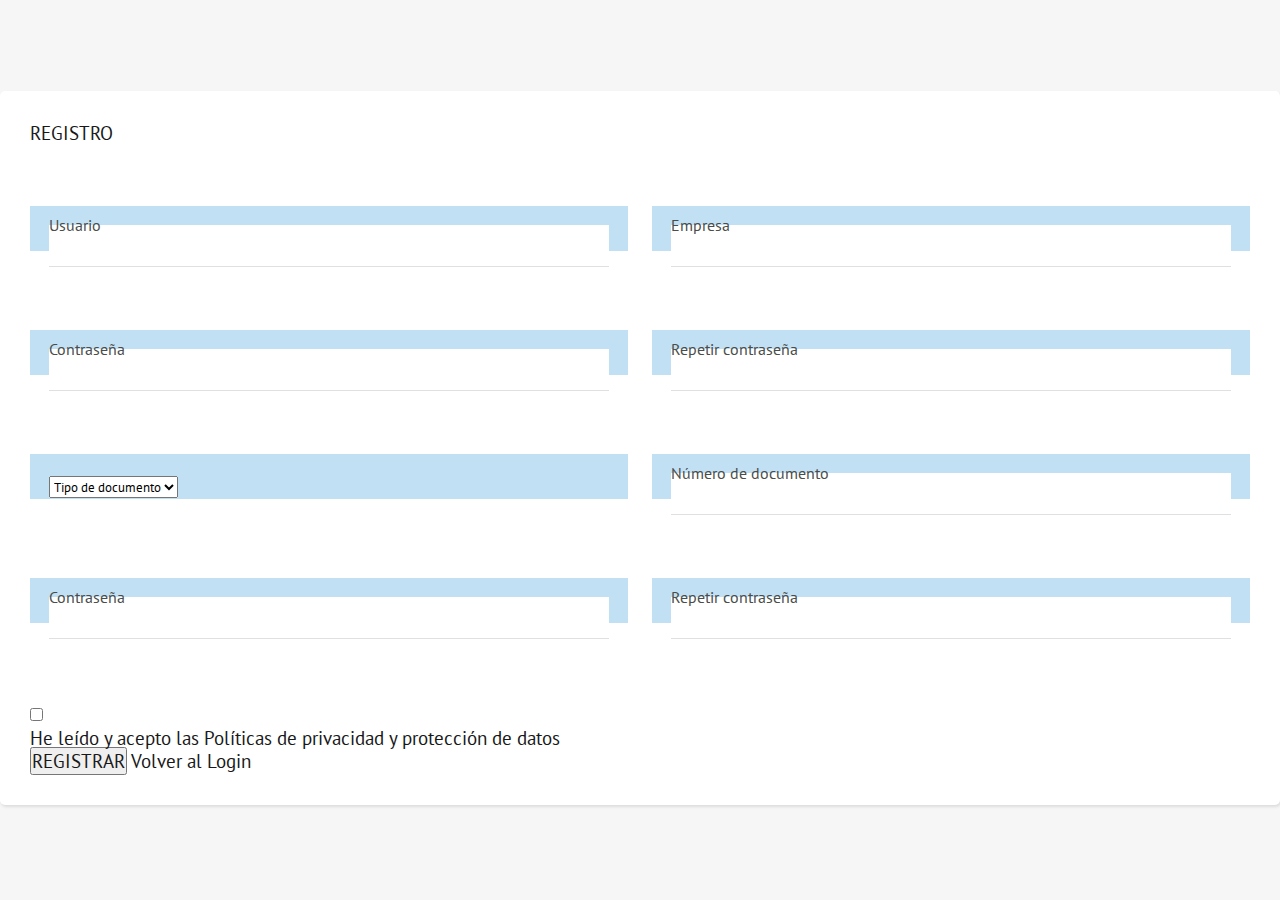
<file: register.html>
<!DOCTYPE html>
<html lang="es">
<head>
  <meta charset="UTF-8">
  <title>Dashboard</title>
  <link rel="stylesheet" href="css/styles.css" type="text/css">
  <link rel="stylesheet" href="css/icomoon/style.css">
  <!-- Roboto font -->
  <link href='https://fonts.googleapis.com/css?family=Roboto:400,500,700,400italic,300' rel='stylesheet' type='text/css'>
  <!-- PT Sans font -->
  <link href='https://fonts.googleapis.com/css?family=PT+Sans:400,700' rel='stylesheet' type='text/css'>
  <script src="js/jquery.min.js" type="text/javascript"></script>
  <script src="js/script.js" type="text/javascript"></script>
</head>
<body>
  <div class="login-container register">
    <form action="" class="card">
      <h2>REGISTRO</h2>
      <div class="row column-2">
        <div class="group-form column">
          <input class="input-type-1" type="text" required id="usuario">
          <div class="bar"></div>
          <label for="usuario">Usuario</label>
        </div>
        <div class="group-form column">
          <input class="input-type-1" type="text" required id="empresa">
          <span class="bar"></span>
          <label for="empresa">Empresa</label>
        </div>
      </div>
      <div class="row column-2">
        <div class="group-form column">
          <input class="input-type-1" type="password" required id="password">
          <div class="bar"></div>
          <label for="password">Contraseña</label>
        </div>
        <div class="group-form column">
          <input class="input-type-1" type="password" required id="repetir-contraseña">
          <span class="bar"></span>
          <label for="repetir-contraseña">Repetir contraseña</label>
        </div>
      </div>
      <div class="row column-2">
        <div class="group-form column">
          <div class="select-content">
            <select>
              <option>Tipo de documento</option>
              <option>DNI</option>
              <option>RUC</option>
              <option>OTRO</option>
            </select>
          </div>
        </div>
        <div class="group-form column">
          <input class="input-type-1" type="text" required id="numero-documento">
          <span class="bar"></span>
          <label for="numero-documento">Número de documento</label>
        </div>
      </div>
      <div class="row column-2">
        <div class="group-form column">
          <input class="input-type-1" type="text" required id="password">
          <div class="bar"></div>
          <label for="password">Contraseña</label>
        </div>
        <div class="group-form column">
          <input class="input-type-1" type="text" required id="repetir-contraseña">
          <span class="bar"></span>
          <label for="repetir-contraseña">Repetir contraseña</label>
        </div>
      </div>
      <div class="group-form terminos">
        <div class="squaredCheck">
          <input type="checkbox" value="None" id="squaredCheck" name="check" />
          <label for="squaredCheck"></label>
        </div>
        <span>He leído y acepto las Políticas de privacidad y protección de datos</span>
      </div>
      <a href="login.html">
        <button class="button-ln wrapper" type="button">
          REGISTRAR
        </button>
      </a>
      <a class="" href="login.html">Volver al Login</a>
    </form>
  </div>
</body>
</html>
</file>
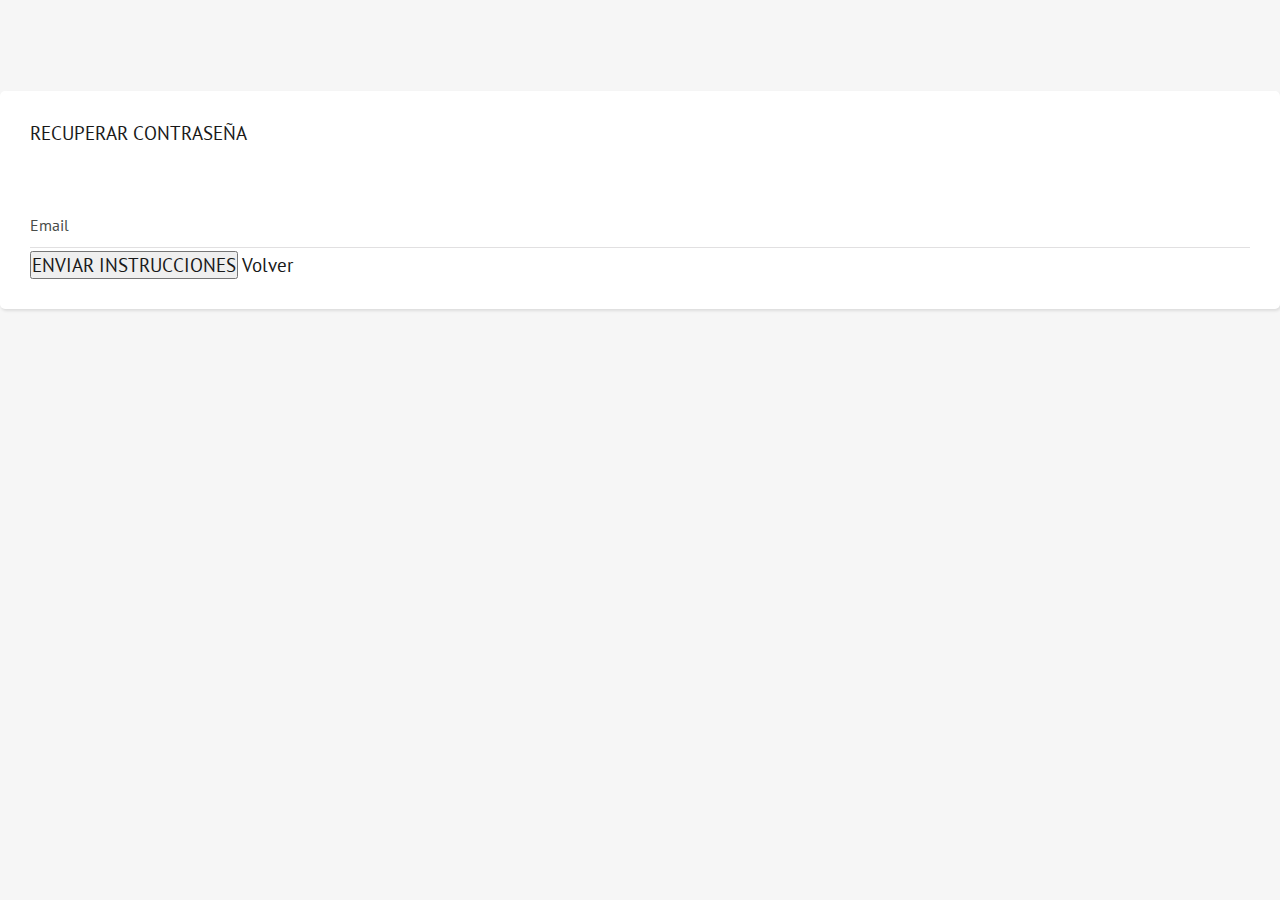
<file: reset.html>
<!DOCTYPE html>
<html lang="es">
<head>
  <meta charset="UTF-8">
  <title>Dashboard</title>
  <link rel="stylesheet" href="css/styles.css" type="text/css">
  <link rel="stylesheet" href="css/icomoon/style.css">
  <!-- Roboto font -->
  <link href='https://fonts.googleapis.com/css?family=Roboto:400,500,700,400italic,300' rel='stylesheet' type='text/css'>
  <!-- PT Sans font -->
  <link href='https://fonts.googleapis.com/css?family=PT+Sans:400,700' rel='stylesheet' type='text/css'>
  <script src="js/jquery.min.js" type="text/javascript"></script>
  <script src="js/script.js" type="text/javascript"></script>
</head>
<body>
  <div class="login-container">
    <form action="" class="card">
      <h2>RECUPERAR CONTRASEÑA</h2>
      <div class="group-form">
        <input class="input-type-1" type="text" required>
        <div class="bar"></div>
        <label for="email">Email</label>
      </div>
      <a href="#">
        <button class="button-ln wrapper" type="button">
          ENVIAR INSTRUCCIONES
        </button>
      </a>
      <a class="" href="login.html">Volver</a>
    </form>
  </div>
</body>
</html>
</file>
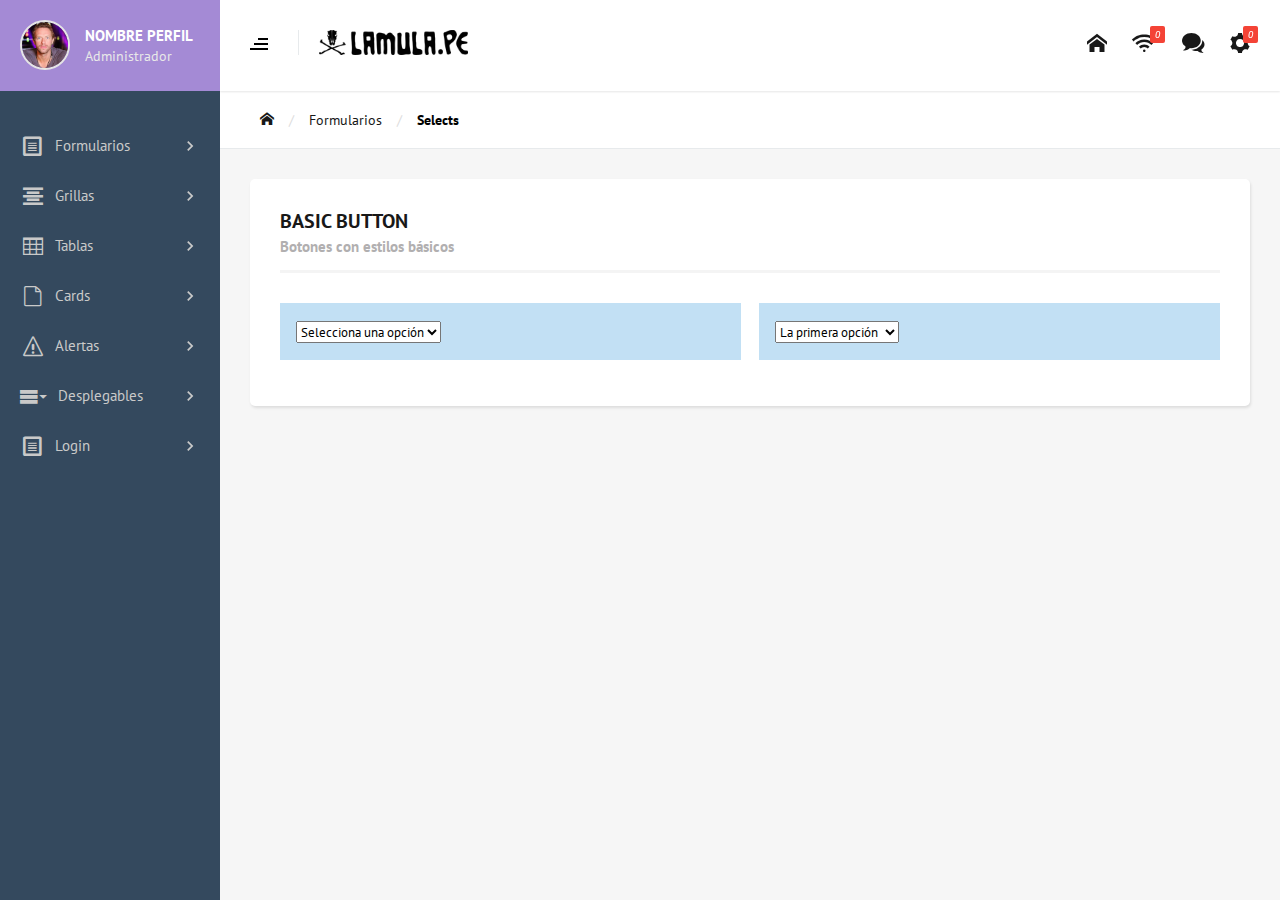
<file: selects.html>
<!DOCTYPE html>
<html lang="es">
<head>
  <meta charset="UTF-8">
  <title>Dashboard</title>
  <link rel="stylesheet" href="css/styles.css" type="text/css">
  <link rel="stylesheet" href="css/icomoon/style.css">
  <!-- Roboto font -->
  <link href='https://fonts.googleapis.com/css?family=Roboto:400,500,700,400italic,300' rel='stylesheet' type='text/css'>
  <!-- PT Sans font -->
  <link href='https://fonts.googleapis.com/css?family=PT+Sans:400,700' rel='stylesheet' type='text/css'>
  <script src="js/jquery.min.js" type="text/javascript"></script>
  <script src="js/script.js" type="text/javascript"></script>
</head>
<body>
  <aside class="sidenav left">
     <header class="profile display-table">
       <img src="images/profile-picture.jpg" alt="Foto de perfil" class="user-picture display-table-cell align-left">
       <div class="info-profile display-table-cell">
         <span class="user-name">Nombre Perfil</span>
         <span class="user-role">Administrador</span>
       </div>
     </header>
     <ul class="menu">
      <li class="menu-item">
        <span class="line-left"></span>
        <div class="title-level display-table">
          <i class="icon-file-text display-table-cell vertical_middle"></i>
          <span class="display-table-cell vertical_middle">Formularios</span>
          <div class="display-table-cell vertical_middle arrow">
            <svg xmlns="http://www.w3.org/2000/svg" viewBox="0 0 24 24" width="20" height="20"><path d="M15.41 7.41L14 6l-6 6 6 6 1.41-1.41L10.83 12z"></path></svg>
          </div>
        </div>
        <ul class="second-level">
          <li class="second-level-item"><a href="inputs.html">Inputs</a></li>
          <li class="second-level-item"><a href="#">Options</a></li>
          <li class="second-level-item"><a href="selects.html">Selects</a></li>
          <li class="second-level-item"><a href="buttons.html">Buttons</a></li>
        </ul>
      </li>
      <li class="menu-item">
        <span class="line-left"></span>
        <div class="title-level display-table">
          <i class="icon-paragraph-center display-table-cell vertical_middle"></i>
          <span class="display-table-cell vertical_middle">Grillas</span>
          <div class="display-table-cell vertical_middle arrow">
            <svg xmlns="http://www.w3.org/2000/svg" viewBox="0 0 24 24" width="20" height="20"><path d="M15.41 7.41L14 6l-6 6 6 6 1.41-1.41L10.83 12z"></path></svg>
          </div>
        </div>
        <ul class="second-level">
          <li class="second-level-item"><a href="grid.html">Sistema de Grillas</a></li>
        </ul>
      </li>
      <li class="menu-item">
        <span class="line-left"></span>
        <div class="title-level display-table">
          <i class="icon-table2 display-table-cell vertical_middle"></i>
          <span class="display-table-cell vertical_middle">Tablas</span>
          <div class="display-table-cell vertical_middle arrow">
            <svg xmlns="http://www.w3.org/2000/svg" viewBox="0 0 24 24" width="20" height="20"><path d="M15.41 7.41L14 6l-6 6 6 6 1.41-1.41L10.83 12z"></path></svg>
          </div>
        </div>
        <ul class="second-level">
          <li class="second-level-item"><a href="tablas.html">Tabla normal</a></li>
          <li class="second-level-item"><a href="data_tablas.html">Data Tabla</a></li>
        </ul>
      </li>
      <li class="menu-item">
        <span class="line-left"></span>
        <div class="title-level display-table">
          <i class="icon-file-empty display-table-cell vertical_middle"></i>
          <span class="display-table-cell vertical_middle">Cards</span>
          <div class="display-table-cell vertical_middle arrow">
            <svg xmlns="http://www.w3.org/2000/svg" viewBox="0 0 24 24" width="20" height="20"><path d="M15.41 7.41L14 6l-6 6 6 6 1.41-1.41L10.83 12z"></path></svg>
          </div>
        </div>
        <ul class="second-level">
          <li class="second-level-item"><a href="#">Card 1</a></li>
        </ul>
      </li>
      <li class="menu-item">
        <span class="line-left"></span>
        <div class="title-level display-table">
          <i class="icon-warning display-table-cell vertical_middle"></i>
          <span class="display-table-cell vertical_middle">Alertas</span>
          <div class="display-table-cell vertical_middle arrow">
            <svg xmlns="http://www.w3.org/2000/svg" viewBox="0 0 24 24" width="20" height="20"><path d="M15.41 7.41L14 6l-6 6 6 6 1.41-1.41L10.83 12z"></path></svg>
          </div>
        </div>
        <ul class="second-level">
          <li class="second-level-item"><a href="alertas.html">Alert 1</a></li>
        </ul>
      </li>
      <li class="menu-item">
        <span class="line-left"></span>
        <div title="Menu item" class="title-level display-table">
          <i class="icon-menu3 display-table-cell vertical_middle"></i>
          <span class="display-table-cell vertical_middle">Desplegables</span>
          <div class="display-table-cell vertical_middle arrow">
            <svg xmlns="http://www.w3.org/2000/svg" viewBox="0 0 24 24" width="20" height="20"><path d="M15.41 7.41L14 6l-6 6 6 6 1.41-1.41L10.83 12z"></path></svg>
          </div>
        </div>
        <ul class="second-level">
          <li class="second-level-item"><a href="#">Desplegables 1</a></li>
        </ul>
      </li>
      <li class="menu-item">
        <span class="line-left"></span>
        <div title="Menu item" class="title-level display-table">
          <i class="icon-file-text display-table-cell vertical_middle"></i>
          <span class="display-table-cell vertical_middle">Login</span>
          <div class="display-table-cell vertical_middle arrow">
            <svg xmlns="http://www.w3.org/2000/svg" viewBox="0 0 24 24" width="20" height="20"><path d="M15.41 7.41L14 6l-6 6 6 6 1.41-1.41L10.83 12z"></path></svg>
          </div>
        </div>
        <ul class="second-level">
          <li class="second-level-item"><a href="login.html">Login</a></li>
        </ul>
      </li>
     </ul>
  </aside>
  <main class="view-content">
    <header class="toolbar">
      <div class="display-table">
        <div class="display-table-cell align-left">
          <div class="display-inline bar-menu">
            <svg width="18" height="25" class="display-inline">
              <rect id="bar_1" x="8" y="4" width="18" height="2" fill="#494949"></rect>
              <rect id="bar_2" x="4" y="9" width="18" height="2" fill="#494949"></rect>
              <rect id="bar_3" x="0" y="14" width="18" height="2" fill="#494949"></rect>
            </svg>
          </div>
          <a href="index.html" title="Logo de empresa" class="logo display-inline ">
            <img src="images/logo.png" alt="Logo">
          </a>
        </div>
        <div class="display-table-cell align-right">
          <ul class="display-inline menu-header">
            <li class="menu-header-item"><a href="#"><i class="icon-home"></i></a></li>
            <li class="menu-header-item"><a href="#"><i class="icon-connection"></i><i class="counter">0</i></a></li>
            <li class="menu-header-item"><a href="#"><i class="icon-bubbles2"></i></a></li>
            <li class="menu-header-item">
              <a href="#">
                <i class="icon-cog"></i>
                <i class="counter">0</i>
              </a>
            </li>
          </ul>
          <i class="menu-header-mobile icon-menu"></i>
        </div>
      </div>
    </header>
    <div class="bread-crumb">
      <ol>
        <li class="bread-crumb-item"><a href="index.html"><i class="icon-home"></i></a></li>
        <li class="bread-crumb-item"><span>Formularios</span></li>
        <li class="bread-crumb-item"><span>Selects</span></li>
      </ol>
    </div>
    <section class="content">
      <div class="card mb_30">
        <div class="card-header">
          <h2>Basic button</h2>
          <span class="tagline">Botones con estilos básicos</span>
        </div>
        <div class="card-content">
          <div class="row column-2">
            <div class="caja column">
              <select>
                <option>Selecciona una opción</option>
                <option>La primera opción</option>
                <option>La segunda opción</option>
                <option>La tercera opción</option>
              </select>
            </div>
            <div class="caja column">
              <select>
                <option>La primera opción</option>
                <option>La segunda opción</option>
                <option>La tercera opción</option>
              </select>
            </div>
          </div>
        </div>
      </div>
    </section>
  </main>
</body>
</html>
</file>
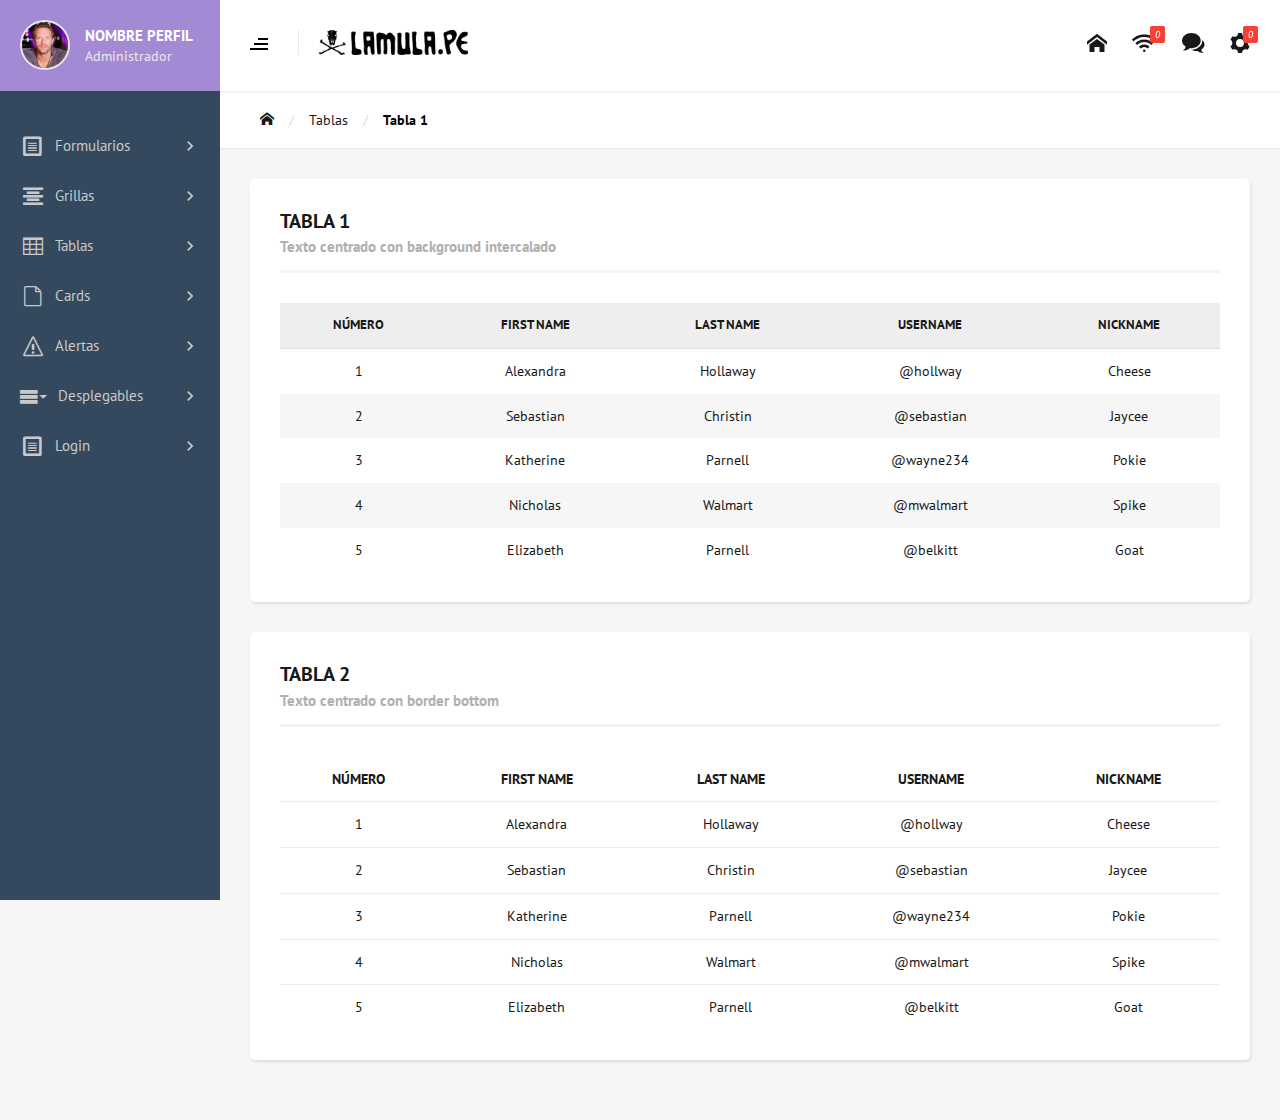
<file: tablas.html>
<!DOCTYPE html>
<html lang="es">
<head>
  <meta charset="UTF-8">
  <title>Dashboard</title>
  <link rel="stylesheet" href="css/styles.css" type="text/css">
  <link rel="stylesheet" href="css/icomoon/style.css">
  <!-- Roboto font -->
  <link href='https://fonts.googleapis.com/css?family=Roboto:400,500,700,400italic,300' rel='stylesheet' type='text/css'>
  <!-- PT Sans font -->
  <link href='https://fonts.googleapis.com/css?family=PT+Sans:400,700' rel='stylesheet' type='text/css'>
  <script src="js/jquery.min.js" type="text/javascript"></script>
  <script src="js/script.js" type="text/javascript"></script>
</head>
<body>
  <aside class="sidenav left">
     <header class="profile display-table">
       <img src="images/profile-picture.jpg" alt="Foto de perfil" class="user-picture display-table-cell align-left">
       <div class="info-profile display-table-cell">
         <span class="user-name">Nombre Perfil</span>
         <span class="user-role">Administrador</span>
       </div>
     </header>
     <ul class="menu">
      <li class="menu-item">
        <span class="line-left"></span>
        <div class="title-level display-table">
          <i class="icon-file-text display-table-cell vertical_middle"></i>
          <span class="display-table-cell vertical_middle">Formularios</span>
          <div class="display-table-cell vertical_middle arrow">
            <svg xmlns="http://www.w3.org/2000/svg" viewBox="0 0 24 24" width="20" height="20"><path d="M15.41 7.41L14 6l-6 6 6 6 1.41-1.41L10.83 12z"></path></svg>
          </div>
        </div>
        <ul class="second-level">
          <li class="second-level-item"><a href="inputs.html">Inputs</a></li>
          <li class="second-level-item"><a href="#">Options</a></li>
          <li class="second-level-item"><a href="selects.html">Selects</a></li>
          <li class="second-level-item"><a href="buttons.html">Buttons</a></li>
        </ul>
      </li>
      <li class="menu-item">
        <span class="line-left"></span>
        <div class="title-level display-table">
          <i class="icon-paragraph-center display-table-cell vertical_middle"></i>
          <span class="display-table-cell vertical_middle">Grillas</span>
          <div class="display-table-cell vertical_middle arrow">
            <svg xmlns="http://www.w3.org/2000/svg" viewBox="0 0 24 24" width="20" height="20"><path d="M15.41 7.41L14 6l-6 6 6 6 1.41-1.41L10.83 12z"></path></svg>
          </div>
        </div>
        <ul class="second-level">
          <li class="second-level-item"><a href="grid.html">Sistema de Grillas</a></li>
        </ul>
      </li>
      <li class="menu-item">
        <span class="line-left"></span>
        <div class="title-level display-table">
          <i class="icon-table2 display-table-cell vertical_middle"></i>
          <span class="display-table-cell vertical_middle">Tablas</span>
          <div class="display-table-cell vertical_middle arrow">
            <svg xmlns="http://www.w3.org/2000/svg" viewBox="0 0 24 24" width="20" height="20"><path d="M15.41 7.41L14 6l-6 6 6 6 1.41-1.41L10.83 12z"></path></svg>
          </div>
        </div>
        <ul class="second-level">
          <li class="second-level-item"><a href="tablas.html">Tabla normal</a></li>
          <li class="second-level-item"><a href="data_tablas.html">Data Tabla</a></li>
        </ul>
      </li>
      <li class="menu-item">
        <span class="line-left"></span>
        <div class="title-level display-table">
          <i class="icon-file-empty display-table-cell vertical_middle"></i>
          <span class="display-table-cell vertical_middle">Cards</span>
          <div class="display-table-cell vertical_middle arrow">
            <svg xmlns="http://www.w3.org/2000/svg" viewBox="0 0 24 24" width="20" height="20"><path d="M15.41 7.41L14 6l-6 6 6 6 1.41-1.41L10.83 12z"></path></svg>
          </div>
        </div>
        <ul class="second-level">
          <li class="second-level-item"><a href="#">Card 1</a></li>
        </ul>
      </li>
      <li class="menu-item">
        <span class="line-left"></span>
        <div class="title-level display-table">
          <i class="icon-warning display-table-cell vertical_middle"></i>
          <span class="display-table-cell vertical_middle">Alertas</span>
          <div class="display-table-cell vertical_middle arrow">
            <svg xmlns="http://www.w3.org/2000/svg" viewBox="0 0 24 24" width="20" height="20"><path d="M15.41 7.41L14 6l-6 6 6 6 1.41-1.41L10.83 12z"></path></svg>
          </div>
        </div>
        <ul class="second-level">
          <li class="second-level-item"><a href="alertas.html">Alert 1</a></li>
        </ul>
      </li>
      <li class="menu-item">
        <span class="line-left"></span>
        <div title="Menu item" class="title-level display-table">
          <i class="icon-menu3 display-table-cell vertical_middle"></i>
          <span class="display-table-cell vertical_middle">Desplegables</span>
          <div class="display-table-cell vertical_middle arrow">
            <svg xmlns="http://www.w3.org/2000/svg" viewBox="0 0 24 24" width="20" height="20"><path d="M15.41 7.41L14 6l-6 6 6 6 1.41-1.41L10.83 12z"></path></svg>
          </div>
        </div>
        <ul class="second-level">
          <li class="second-level-item"><a href="#">Desplegables 1</a></li>
        </ul>
      </li>
      <li class="menu-item">
        <span class="line-left"></span>
        <div title="Menu item" class="title-level display-table">
          <i class="icon-file-text display-table-cell vertical_middle"></i>
          <span class="display-table-cell vertical_middle">Login</span>
          <div class="display-table-cell vertical_middle arrow">
            <svg xmlns="http://www.w3.org/2000/svg" viewBox="0 0 24 24" width="20" height="20"><path d="M15.41 7.41L14 6l-6 6 6 6 1.41-1.41L10.83 12z"></path></svg>
          </div>
        </div>
        <ul class="second-level">
          <li class="second-level-item"><a href="login.html">Login</a></li>
        </ul>
      </li>
     </ul>
  </aside>
  <main class="view-content">
    <header class="toolbar">
      <div class="display-table">
        <div class="display-table-cell align-left">
          <div class="display-inline bar-menu">
            <svg width="18" height="25" class="display-inline">
              <rect id="bar_1" x="8" y="4" width="18" height="2" fill="#494949"></rect>
              <rect id="bar_2" x="4" y="9" width="18" height="2" fill="#494949"></rect>
              <rect id="bar_3" x="0" y="14" width="18" height="2" fill="#494949"></rect>
            </svg>
          </div>
          <a href="index.html" title="Logo de empresa" class="logo display-inline ">
            <img src="images/logo.png" alt="Logo">
          </a>
        </div>
        <div class="display-table-cell align-right">
          <ul class="display-inline menu-header">
            <li class="menu-header-item"><a href="#"><i class="icon-home"></i></a></li>
            <li class="menu-header-item"><a href="#"><i class="icon-connection"></i><i class="counter">0</i></a></li>
            <li class="menu-header-item"><a href="#"><i class="icon-bubbles2"></i></a></li>
            <li class="menu-header-item">
              <a href="#">
                <i class="icon-cog"></i>
                <i class="counter">0</i>
              </a>
            </li>
          </ul>
          <i class="menu-header-mobile icon-menu"></i>
        </div>
      </div>
    </header>
    <div class="bread-crumb">
      <ol>
        <li class="bread-crumb-item"><a href="index.html"><i class="icon-home"></i></a></li>
        <li class="bread-crumb-item"><span>Tablas</span></li>
        <li class="bread-crumb-item"><span>Tabla 1</span></li>
      </ol>
    </div>
    <section class="content">
      <div class="card mb_30">
        <div class="card-header">
          <h2>Tabla 1</h2>
          <span class="tagline">Texto centrado con background intercalado</span>
        </div>
        <div class="card-content table-content">
          <table class="td-bg">
            <thead>
              <tr>
                <th>Número</th>
                <th>First name</th>
                <th>Last name</th>
                <th>Username</th>
                <th>Nickname</th>
              </tr>
            </thead>
            <tbody>
              <tr>
                <td>1</td>
                <td>Alexandra</td>
                <td>Hollaway</td>
                <td>@hollway</td>
                <td>Cheese</td>
              </tr>
              <tr>
                <td>2</td>
                <td>Sebastian</td>
                <td>Christin</td>
                <td>@sebastian</td>
                <td>Jaycee</td>
              </tr>
              <tr>
                <td>3</td>
                <td>Katherine</td>
                <td>Parnell</td>
                <td>@wayne234</td>
                <td>Pokie</td>
              </tr>
              <tr>
                <td>4</td>
                <td>Nicholas</td>
                <td>Walmart</td>
                <td>@mwalmart</td>
                <td>Spike</td>
              </tr>
              <tr>
                <td>5</td>
                <td>Elizabeth</td>
                <td>Parnell</td>
                <td>@belkitt  </td>
                <td>Goat</td>
              </tr>
            </tbody>
          </table>
        </div>
      </div>

      <div class="card mb_30">
        <div class="card-header">
          <h2>Tabla 2</h2>
          <span class="tagline">Texto centrado con border bottom</span>
        </div>
        <div class="card-content table-content">
          <table class="td-line">
            <thead>
              <tr>
                <th>Número</th>
                <th>First name</th>
                <th>Last name</th>
                <th>Username</th>
                <th>Nickname</th>
              </tr>
            </thead>
            <tbody>
              <tr>
                <td>1</td>
                <td>Alexandra</td>
                <td>Hollaway</td>
                <td>@hollway</td>
                <td>Cheese</td>
              </tr>
              <tr>
                <td>2</td>
                <td>Sebastian</td>
                <td>Christin</td>
                <td>@sebastian</td>
                <td>Jaycee</td>
              </tr>
              <tr>
                <td>3</td>
                <td>Katherine</td>
                <td>Parnell</td>
                <td>@wayne234</td>
                <td>Pokie</td>
              </tr>
              <tr>
                <td>4</td>
                <td>Nicholas</td>
                <td>Walmart</td>
                <td>@mwalmart</td>
                <td>Spike</td>
              </tr>
              <tr>
                <td>5</td>
                <td>Elizabeth</td>
                <td>Parnell</td>
                <td>@belkitt  </td>
                <td>Goat</td>
              </tr>
            </tbody>
          </table>
        </div>
      </div>
    </section>
  </main>
</body>
</html>
</file>
<file: css/icomoon/style.css>
@font-face {
    font-family: 'icomoon';
    src:    url('fonts/icomoon.eot?lquqfn');
    src:    url('fonts/icomoon.eot?lquqfn#iefix') format('embedded-opentype'),
        url('fonts/icomoon.ttf?lquqfn') format('truetype'),
        url('fonts/icomoon.woff?lquqfn') format('woff'),
        url('fonts/icomoon.svg?lquqfn#icomoon') format('svg');
    font-weight: normal;
    font-style: normal;
}

[class^="icon-"], [class*=" icon-"] {
    /* use !important to prevent issues with browser extensions that change fonts */
    font-family: 'icomoon' !important;
    speak: none;
    font-style: normal;
    font-weight: normal;
    font-variant: normal;
    text-transform: none;
    line-height: 1;

    /* Better Font Rendering =========== */
    -webkit-font-smoothing: antialiased;
    -moz-osx-font-smoothing: grayscale;
}

.icon-home:before {
    content: "\e900";
}
.icon-connection:before {
    content: "\e901";
}
.icon-folder:before {
    content: "\e902";
}
.icon-bubbles2:before {
    content: "\e903";
}
.icon-users:before {
    content: "\e904";
}
.icon-cog:before {
    content: "\e905";
}
.icon-menu:before {
    content: "\e906";
}
.icon-circle-up:before {
    content: "\ea41";
}
.icon-circle-right:before {
    content: "\ea42";
}
.icon-file-text:before {
    content: "\e922";
}
.icon-file-empty:before {
    content: "\e924";
}
.icon-menu3:before {
    content: "\e9bf";
}
.icon-warning:before {
    content: "\ea07";
}
.icon-table2:before {
    content: "\ea71";
}
.icon-insert-template:before {
    content: "\ea72";
}
.icon-paragraph-center:before {
    content: "\ea78";
}
.icon-delicious:before {
    content: "\eacd";
}
.icon-warning2:before {
    content: "\ea08";
}
.icon-info:before {
    content: "\ea0c";
}
.icon-cancel-circle:before {
    content: "\ea0d";
}
.icon-cross:before {
    content: "\ea0f";
}
.icon-checkmark:before {
    content: "\ea10";
}
</file>
<file: css/styles.css>
/*************************/
/********* RESET *********/
/*************************/
* {
  margin: 0 auto;
  padding: 0;
  font-family: 'PT Sans', 'sans-serif';
}
html, body, div, span, a, img, h1, h2, p, ul, li {
  background: transparent;
  border: 0;
  font-family: inherit;
  font-size: 100%;
  font-style: normal;
  font-weight: normal;
  line-height: inherit;
  list-style: none;
  margin: 0;
  outline: 0;
  padding: 0;
  text-decoration: none;
  text-transform: none;
  vertical-align: baseline;
}

body { background-color: #F6F6F6; }

*, *:after, *:before {
  -webkit-box-sizing: border-box;
  -moz-box-sizing: border-box;
  box-sizing: border-box;
  -webkit-tap-highlight-color: rgba(0, 0, 0, 0);
  -webkit-touch-callout: none;
}

svg:not(:root) { overflow: hidden; }
::-webkit-input-placeholder {
  color: #b9b9b9;
  font-size: inherit;
  line-height: 1.8;
}
:-moz-placeholder {
  color: #b9b9b9;
  font-size: inherit;
  line-height: 1.8;
}
::-moz-placeholder {
  color: #b9b9b9;
  font-size: inherit;
  line-height: 1.8;
}
:-ms-input-placeholder {
  color: #b9b9b9;
  font-size: inherit;
  line-height: 1.8;
}
a[href^=tel]{
  color:inherit;
  text-decoration:none;
}
input { -webkit-user-select: auto; }
img { -ms-interpolation-mode: bicubic; }
small {
  color: #fff;
  font-size: 13px;
}
:link, :hover, :active, :focus, :visited { outline: 0; }
::-webkit-selection {
  background: #ccc;
  color: #fff;
}
::-moz-selection {
  background: #ccc;
  color: #fff;
}
::selection {
  background: #ccc;
  color: #fff;
}
textarea, input[type="text"], input[type="number"], input[type="email"] { -webkit-appearance: none; }
.left{ float: left; }
.right{ float: right; }
.align-left{ text-align: left; }
.align-right{ text-align: right; }
.align-center{ text-align: center; }
.helper{
  display: inline-block;
  height:100%;
  vertical-align: middle;
  width: 0;
}
.vertical_top { vertical-align: top !important; }
.vertical_middle { vertical-align: middle !important; }
.vertical_bottom { vertical-align: bottom !important; }
.display-table { display: table; width: 100%; height: 100%; }
.display-table-cell {
  display: table-cell;
  vertical-align: middle;
}
.display-table-row {
  display: table-row;
  vertical-align: middle;
  width: 100%;
}
.display-inline {
  display: inline-block;
  *display: inline;
  zoom: 1;
  vertical-align: middle;
}
.clearfix:after {
  clear:both;
  content: "";
  display: table;
}
.container {
  margin: 0 auto;
  max-width: 1070px;
  padding: 0 15px;
}
.container-galeria {
  max-width: 1070px;
  margin: 0 auto;
  padding: 0 15px;
}



/*
#######################################
GENERALES:
#######################################
*/

html, body{
  -webkit-tap-highlight-color: transparent;
  -webkit-touch-callout: none;
  -webkit-text-size-adjust: 100%;
  -webkit-font-smoothing: antialiased;
}
html.active, body.active{min-height: 100%; height: 100%;}
html.overflow, body.overflow{min-height: 100%; height: 100%; overflow: hidden;}
html, body, input, textarea{
  font-family: 'PT Sans', sans-serif;
  font-size: 19px;
  line-height: 1.3em;
  color: #181818;
}
a, button { color: inherit; font: inherit; }
a:hover { color: #a48ad5; }
h2 { line-height: inherit; }
h3 { font-weight: 300; }
i { font-size: 24px; }
.pt_0 { padding-top: 0 !important; }
.pb_0 { padding-bottom: 0 !important; }
.mt_0 { margin-top: 0 !important; }
.mb_0 { margin-bottom: 0 !important; }
.mb_30 { margin-bottom: 30px; }
body { padding-top: 91px; }
.view-content { transition: all .2s ease; }
.view-content { padding-left: 0; }
.view-content.collapse {
  position: relative;
  left: 220px;
  width: 100%;
  overflow-x: hidden;
}
@media screen and (min-width: 768px) {
  .view-content { padding-left: 220px; }
  .view-content.collapse { padding-left: 66px; left: 0; }
}

/*
#######################################
HEADER:
#######################################
*/

.toolbar {
  background-color: #fff;
  box-shadow: 0 1px 2px rgba(0, 0, 0, .1);
  padding: 30px;
  position: fixed;
  top: 0;
  right: 0;
  left: 0;
  width: auto;
}
.bar-menu { cursor: pointer; }
.bar-menu svg rect { fill: #000; transition: all .4s ease;  }
.bar-menu.active svg rect#bar_1 { x: -8; }
.bar-menu.active svg rect#bar_2 { x: -4; }
.bar-menu rect[id*="bar_"] {
  transition: all .4s ease;
}

.toolbar .bar-menu { margin-right: 25px; }
.toolbar .logo img {
  width: 170px;
  text-align: center;
  padding-left: 20px;
  border-left: 1px solid #e7eaec;
}
.content {
  background-color: #F6F6F6;
  padding: 30px;
}

.toolbar { left: 0; }
.toolbar.collapse {
  left: 220px;
  width: 100%;
}

@media screen and (min-width: 768px) {
  .toolbar { left: 220px; right: 0;}
  .toolbar.collapse { left: 66px; width: auto; }
}

/*
#######################################
MENU HEADER:
#######################################
*/
.menu-header { display: none; }
.menu-header-item {
  display: inline-block;
  margin-right: 20px;
  position: relative;
}
.menu-header-item:last-child { margin-right: 0; }
.menu-header i { font-size: 20px; }
.counter {
  background-color: #f44336;
  border-radius: 2px;
  color: white;
  padding: 1px 5px;
  position: absolute;
  top: -7px;
  right: -8px;
}
i.counter {
  font-size: 10px;
  font-family: 'Roboto', sans-serif;
  line-height: 15px;
}

@media screen and (min-width: 768px) {
  .menu-header { display: block; }
  .menu-header-mobile { display: none; }
}

/*
#######################################
BREAD CRUMB:
#######################################
*/
.bread-crumb {
  padding: 15px 30px;
  border-bottom: 1px solid #e7eaec;
  background-color: #fff;
}
.bread-crumb-item i { font-size: 14px; }
.bread-crumb-item span, .bread-crumb-item a { padding-right: 15px; }
.bread-crumb-item {
  display: inline-block;
  font-size: 14px;
  padding-left: 10px;
}
.bread-crumb-item::after {
  content: "/";
  color: #ddd;
}
.bread-crumb-item:last-child span {
  color: #000;
  font-weight: 700;
}
.bread-crumb-item:last-child::after {
  content: "";
}


/*
#######################################
CARD:
#######################################
*/

.card {
  background-color: #fff;
  border-radius: 5px;
  box-shadow: 1px 2px 3px rgba(0, 0, 0, .1);
  padding: 30px;
}
.card-header {
  border-bottom: 3px solid #f4f4f4;
  margin-bottom: 30px;
  padding-bottom: 10px;
}
.card-header h2 {
  font-size: 20px;
  text-transform: uppercase;
}
.tagline {
  color: #b1afb0;
  font-size: 15px;
}
.card-header h2, .tagline { font-weight: 700; }
.card-content { font-size: 16px; }

/*
#######################################
SIDENAV:
#######################################
*/

.sidenav {
  display: none;
  background-color: #34495e;
  bottom: 0;
  height: 100%;
  left: 0;
  position: fixed;
  top: 0;
  width: 220px;
  z-index: 10;
}

.sidenav.collapse {
  display: block;
}


@media screen and (min-width: 960px ) {
  /*.sidenav { display: block; }*/
}

@media screen and (min-width: 768px) {
  /* sidenav collapse */
  .sidenav {
    display: block;
  }
  .sidenav.collapse { width: 66px; }
  .sidenav.collapse .profile { padding: 20px 0; text-align: center; }
  .sidenav.collapse .info-profile { display: none }
  .sidenav.collapse .title-level > span,
  .sidenav.collapse .title-level > svg { display: none; }
  .sidenav.collapse .second-level {
    position: absolute;
    left: 100%;
    top: 0;
    background-color: #2c3e50;
    width: 220px;
    padding-top: 20px;
  }
  .sidenav.collapse .second-level li {
    padding-left: 0;
    padding-bottom: 10px;
  }
  .sidenav.collapse .second-level li:last-child {
    padding-bottom: 0;
  }
}

/*
#######################################
SIDENAV HEADER:
#######################################
*/
.profile {
  background-color: #a48ad5;
  padding: 20px;
  height: 91px;
}
.user-picture {
  width: 50px;
  border-radius: 50%;
  height: 50px;
  object-fit: cover;
  vertical-align: middle;
  display: inline;
  border: 2px solid #e5e5e5;
}
.info-profile {
  color: #fff;
  vertical-align: middle;
}
.user-name {
  text-transform: uppercase;
  font-size: 15px;
  font-weight: 700;
  line-height: 16px;
  margin-bottom: 5px;
}
.user-role {
  color: #e8e8e8;
  font-size: 14px;
  line-height: 15px;
}

.user-name, .user-role {
  display: block;
  text-overflow: ellipsis;
  white-space: nowrap;
  margin-left: 15px;
  width: 115px;
  overflow: hidden;
}

/*
#######################################
SIDENAV MENU:
#######################################
*/
.menu {
  padding-top: 30px;
}
.menu-item { position: relative; }
.menu-item .title-level {
  padding: 15px 20px;
  display: block;
  color: #c9c9c9;
  font-size: 18px;
  cursor: pointer;
  fill: #c9c9c9;
  display: table;
}
.menu-item svg {
  transform: rotate(180deg);
  float: right;
  transition: all .35s ease;
}
.menu-item span {
  font-size: 15px;
  font-weight: 500;
  line-height: 18px;
  padding-right: 10px;
  padding-left: 10px;
  vertical-align: top;
}
.menu-item .title-level:hover {
  background-color: #2c3e50;
  color: #fff;
  fill: #fff;
}
.menu-item i:first-child {
  width: 25px;
  text-align: center;
  font-size: 20px;
  display: table-cell;
  vertical-align: middle;
}

.second-level {
  padding: 0 20px 15px 20px;
  display: none;
}
.second-level-item {
  padding-left: 40px;
  font-size: 14px;
  color: #c9c9c9;
}
.line-left {
  border-left: 4px solid #a48ad5;
  position: absolute;
  height: 0;
  transition: all .2s ease;
}
.line-left.active { height: 100%; }
.title-level.active,
.menu-item.active { background-color: #2c3e50; }
.title-level.active {
  color: #fff;
  fill: #fff;
}
.title-level.active svg {
  transform: rotate(270deg);
  transition: all .35s ease;
}
.title-level.active + .second-level,
.menu-item.active .second-level {
  display: block;
  background-color: #2c3e50;
}



/*
#######################################
FORMULARIO:
#######################################
*/

/* Input effects */
.group-form {
  height: 45px;
  margin-top: 60px;
  position: relative;
}

input.input-type-1, input.input-type-2 {
  border: none;
  border-bottom: 1px solid #E1E0E1;
  color: #4A4D4A;
  display: block;
  font-size: 16px;
  font-weight: 300;
  outline: 0;
  padding: 10px 0;
  width: 100%;
}

input:focus[type="password"], input:valid[type="password"] { font-size: 15px;  }

input.input-type-1:focus~label, input.input-type-1:valid~label, .input-type-2~label {
  top: -20px;
  font-size: 14px;
  font-weight: 300;
  color: #B4B2B5;
  border-bottom: 0;
}

label {
  color: #4A4D4A;
  display: block;
  font-size: 16px;
  font-weight: 300;
  line-height: 1.2em;
  position: absolute;
  top: 10px;
  transition: 0.2s all;
}

.bar {
  display: block;
  position: relative;
  width: 100%;
}

.bar:before {
  background: #a48ad5;
  content: '';
  bottom: 1px;
  height: 2px;
  position: absolute;
  transition: 0.2s all;
  width: 0;
}

.bar:before { left: 0%; }
input:focus~.bar:before, input:focus~.bar:after { width: 100%; }



/*
#######################################
GRIDS:
#######################################
*/

.row {
  width: 100%;
}

.row:after {
  clear: both;
  content: "";
  display: block;
}

.column {
  background: rgba(52, 152, 219, .3);
  box-sizing: border-box;
  float: left;
  margin-bottom: 1em;
  margin-right: 2%;
  padding: 1em;
  width: 100%;
}

.column h2 { text-align: center; }
.total .column { width: 100%; }

/* ////////////////
MEDIA QUERIES GRID
//////////////// */

/* SMALL GRID */
@media (min-width: 480px) {
  /* FOUR AND SIX TO TWO COLUMNS */
  .column-4 .column,
  .column-6 .column {
    width: 49%;
  }

  /* TWELVE TO THREE COLUMNS */
  .column-12 .column { width: 32%; }

  /* REMOVE MARGIN RIGHT */
  .column-4 .column:nth-child(2n),
  .column-6 .column:nth-child(2n),
  .column-12 .column:nth-child(3n) {
    margin-right: 0;
  }

}

/* MEDIUM GRID */
@media (min-width: 768px) {
  /* TREE COLUMNS */
  .column-3 .column { width: 32%; }

  /* SIX COLUMNS */
  .column-6 .column { width: 15%; }

  /* TWELVE TO FOUR COLUMNS */
  .column-12 .column { width: 23.5%; }

  /* ADD MARGIN RIGHT */
  .column-12 .column:nth-child(3n),
  .column-6 .column:nth-child(2n) { margin-right: 2%;
  }

  /* RIGHT AND LEFT SIDEBAR */
  .right-sidebar .sidebar,
  .left-sidebar .sidebar {
    width: 23.5%;
  }
  .grid-content { width: 74.5%; }

  /* REMOVE MARGIN RIGHT */
  .column-3 .column:nth-child(3n),
  .column-6 .column:nth-child(6n),
  .column-12 .column:nth-child(4n),
  .right-sidebar .sidebar,
  .left-sidebar .grid-content {
    margin-right: 0;
  }

}

/* LARGE GRID */
@media (min-width: 1024px) {
  /* TWELVE COLUMNS */
  .column-2 .column { width: 49%; }

  /* FOUR COLUMNS */
  .column-4 .column { width: 23.5%; }
  .column-4 .column:nth-child(2n) { margin-right: 2%; }

  /* TWELVE COLUMNS */
  .column-12 .column { width: 6.5%; }
  .column-12 .column:nth-child(4n) { margin-right: 2%; }
  .row .column:last-child { margin-right: 0; }
}

/* /////////////////
FIN MEDIA QUERIES
//////////////////*/



/*
#######################################
TABLES:
#######################################
*/


/*General*/
.table-content {
  overflow: auto;
}

table {
  border-collapse: collapse;
  font-size: 14px;
  text-align: center;
  width: 100%;
}

th { text-transform: uppercase; }

th, td { padding: 10px; }

/*End general*/

/*Table background color*/

.td-bg thead {
  background-color: #eee;
  border-bottom: 1px solid #ddd;
}

.td-bg th { font-size: 13px; }
.td-bg tbody tr:nth-child(2n) { background-color: #f6f6f6; }

/*End table background */

/*Table border line*/

.td-line th, .td-line tr { border-bottom: 1px solid #eee; }
.td-line tbody tr:hover { background-color: #f6f6f6; }
.td-line tr:last-child { border: none; }

/*End table border line*/



/*
#######################################
Alerts:
#######################################
*/

.alert-container {
  color: #504e4e;
  font-size: 14px;
  line-height: 16px;
}
.alert-container i {
  font-size: 18px;
  padding-right: 10px;
  width: 20px;
}

.success { background-color: #ddf7de; color: #7aab7b; }
.important { background-color: #E1F5FE; color: #0288D1; }
.warning { background-color: #fff8e3; color: #dabc63; }
.failed { background-color: #ffe1df; color: #dc726b; }
</file>
